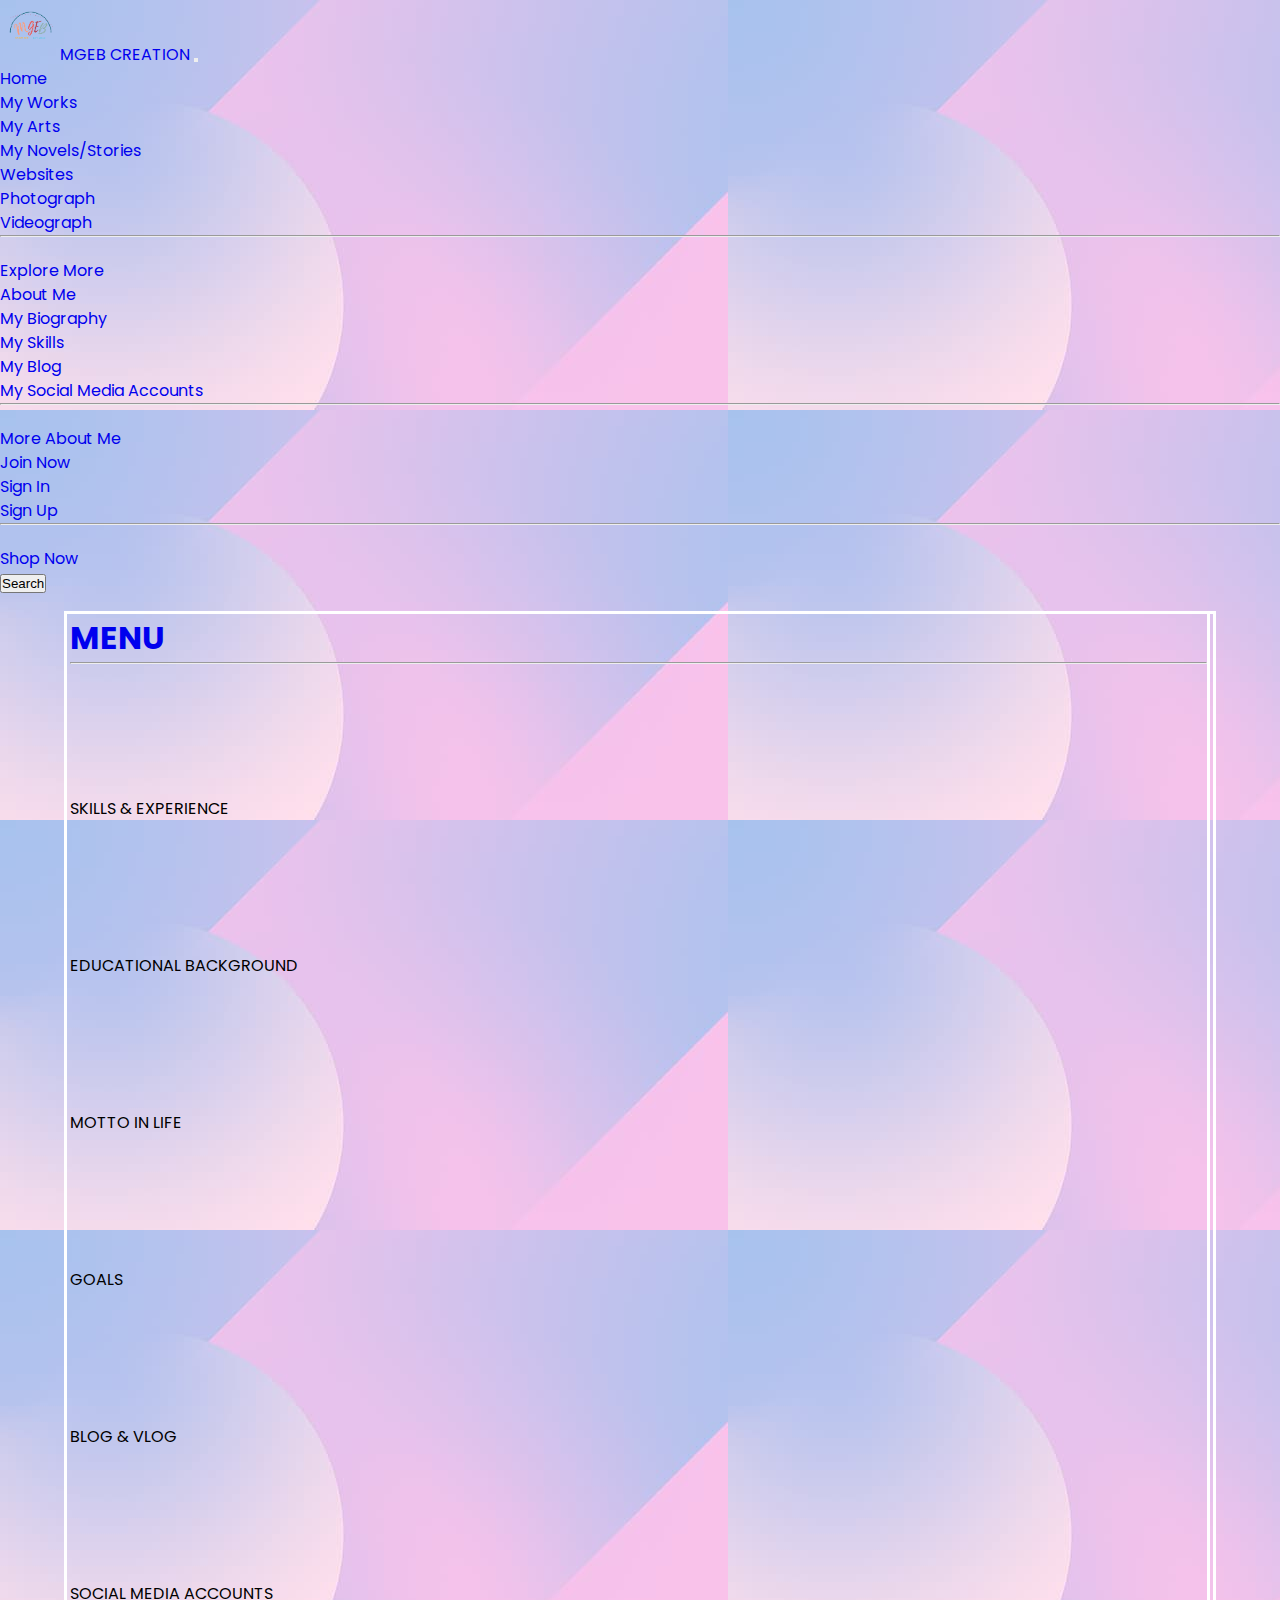
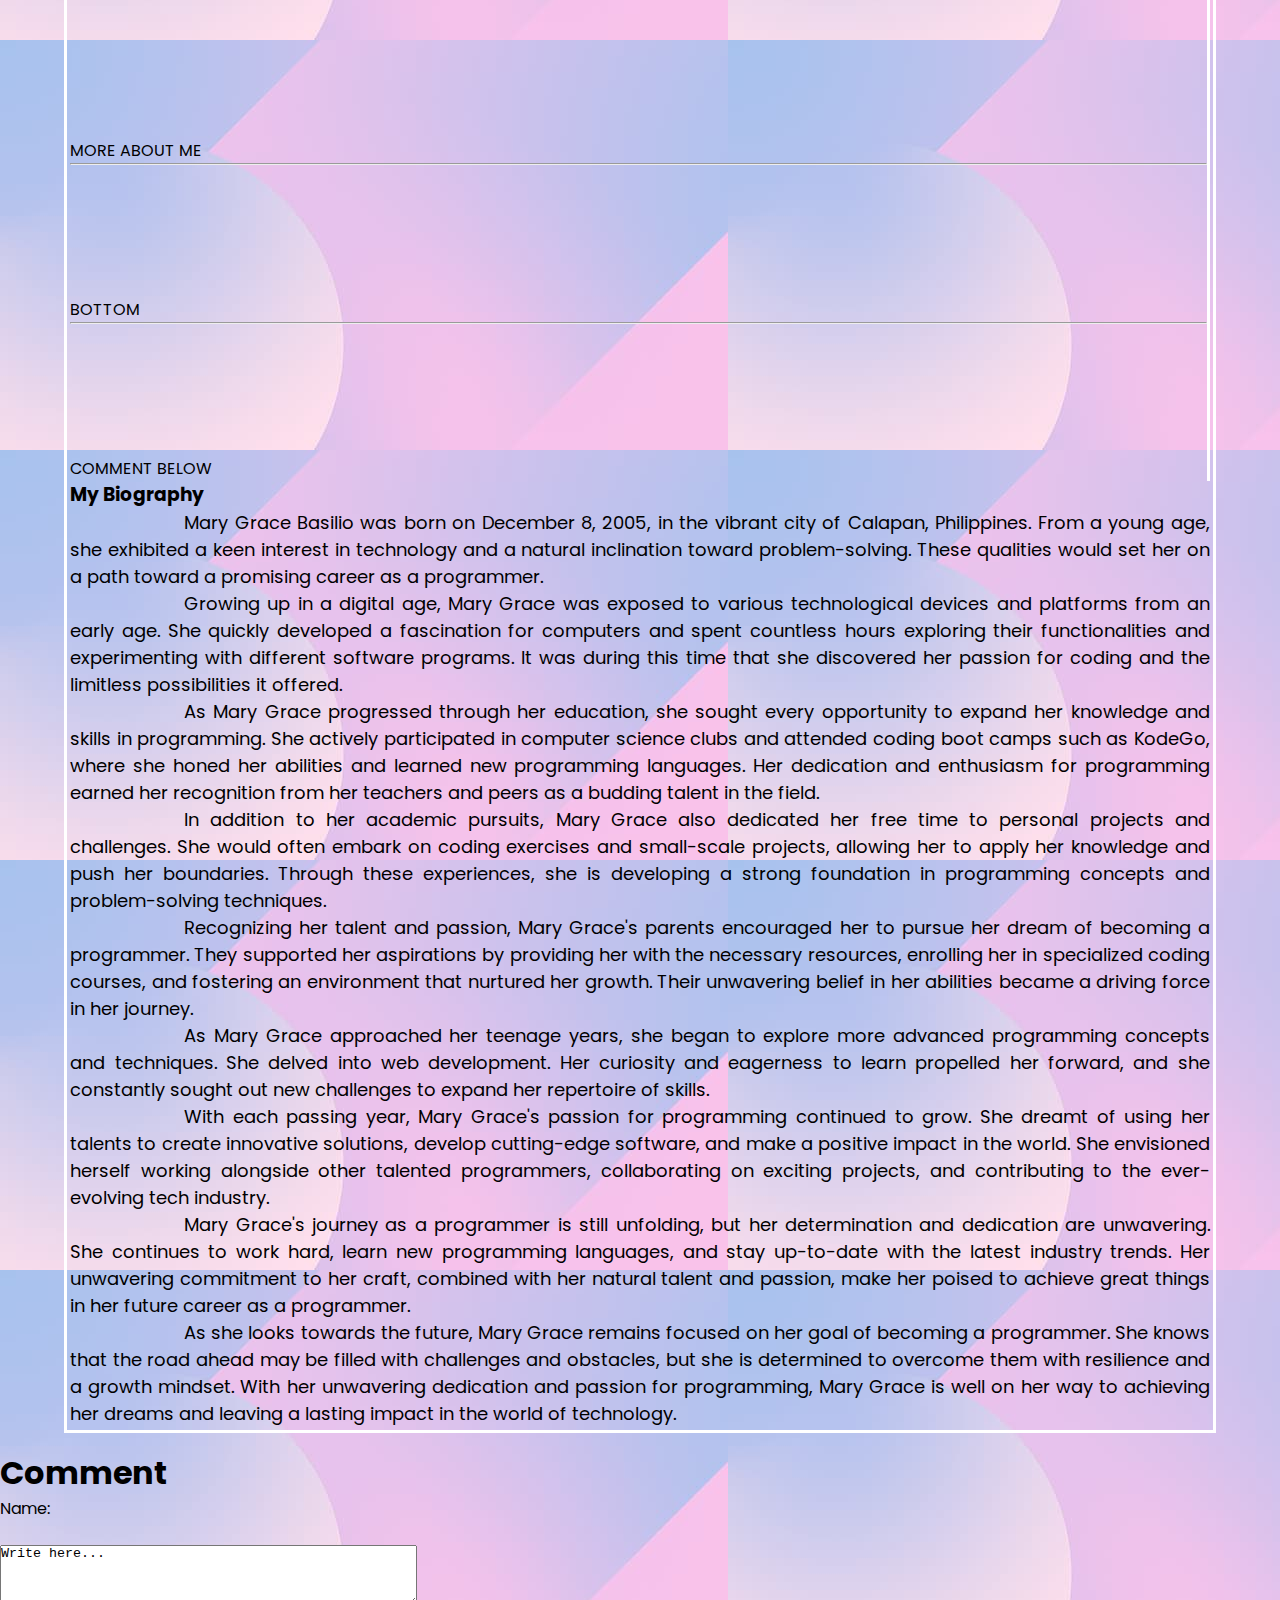
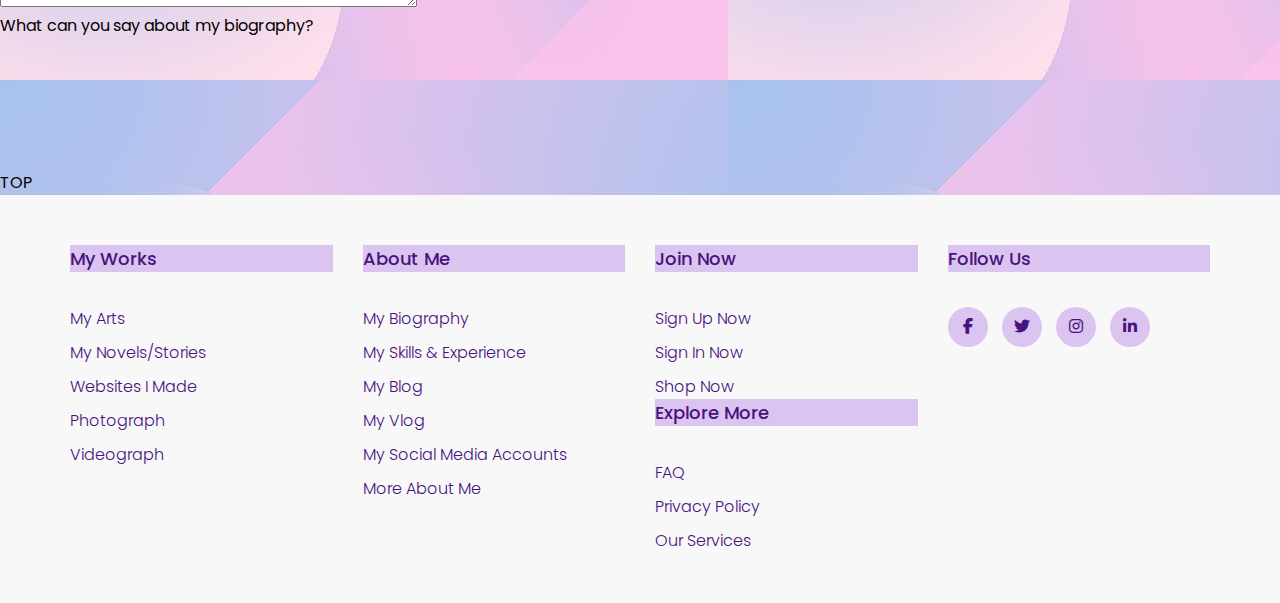
<file: html/bio.html>
<!doctype html>
<html lang="en">
  <head>
    <meta charset="utf-8">
    <meta name="viewport" content="width=device-width, initial-scale=1">
    <title>MGEB CREATION</title>
    <link href="https://cdn.jsdelivr.net/npm/bootstrap@5.3.0/dist/css/bootstrap.min.css" rel="stylesheet" integrity="sha384-9ndCyUaIbzAi2FUVXJi0CjmCapSmO7SnpJef0486qhLnuZ2cdeRhO02iuK6FUUVM" crossorigin="anonymous">
<link rel="stylesheet" href="../css/mp1.css">
<link rel="shortcut icon" type="x-icon" href="../images/mylogo.png">

<link href="https://fonts.googleapis.com/css2?family=Maven+Pro&family=Nunito:wght@200&family=Playfair+Display:wght@400;600&family=Poppins:wght@100;300;400;600&display=swap" rel="stylesheet">
<link rel="stylesheet" href="https://cdnjs.cloudflare.com/ajax/libs/font-awesome/6.4.0/css/all.min.css">
  </head>
  <body>

    <!-- NAVBAR -->
    <div class="text-bg-light p-3">
    <nav class="navbar navbar-expand-lg navbar-light bg-light">
        <div class="container-fluid">
          <a class="navbar-brand" href="../index.html"><img src="../images/mylogo.png" height="60" width="60" alt="">MGEB CREATION</a>
          <button class="navbar-toggler" type="button" data-bs-toggle="collapse" data-bs-target="#navbarSupportedContent" aria-controls="navbarSupportedContent" aria-expanded="false" aria-label="Toggle navigation">
            <span class="navbar-toggler-icon"></span>
          </button>
          <div class="collapse navbar-collapse" id="navbarSupportedContent">
            <ul class="navbar-nav ms-auto mb-2 mb-lg-0">
              <li class="nav-item">
                <a class="nav-link active" aria-current="page" href="../index.html">Home</a>
              </li>
              <!-- <li class="nav-item">
                <a class="nav-link" href="#">Link</a>
              </li> -->

              <!-- DROPDOWN -->
              <li class="nav-item dropdown">
                <a class="nav-link dropdown-toggle" href="#" role="button" data-bs-toggle="dropdown" aria-expanded="false">
                  My Works
                </a>
                <ul class="dropdown-menu">
                  <li><a class="dropdown-item" href="../html/arts.html">My Arts</a></li>
                  <li><a class="dropdown-item" href="../html/novels.html">My Novels/Stories</a></li>
                  <li><a class="dropdown-item" href="../html/websites.html">Websites</a></li>
                  <li><a class="dropdown-item" href="../html/photo.html">Photograph</a></li>
                  <li><a class="dropdown-item" href="../html/video.html">Videograph</a></li>
                  <li><hr class="dropdown-divider"></li>
                  <li><a class="dropdown-item" href="../html/explore.html">Explore More</a></li>
                </ul>
              </li>
              <li class="nav-item dropdown">
                <a class="nav-link dropdown-toggle" href="#" role="button" data-bs-toggle="dropdown" aria-expanded="false">
                  About Me
                </a>
                <ul class="dropdown-menu">
                  <li><a class="dropdown-item" href="../html/bio.html">My Biography</a></li>
                  <li><a class="dropdown-item" href="../html/skill.html">My Skills</a></li>
                  <li><a class="dropdown-item" href="../html/blog.html">My Blog</a></li>
                  <li><a class="dropdown-item" href="../html/socmed.html">My Social Media Accounts</a></li>
                  <li><hr class="dropdown-divider"></li>
                  <li><a class="dropdown-item" href="../html/moreabt.html">More About Me</a></li>
                </ul>
              </li>
              <li class="nav-item dropdown">
                <a class="nav-link dropdown-toggle" href="#" role="button" data-bs-toggle="dropdown" aria-expanded="false">
                  Join Now
                </a>
                <ul class="dropdown-menu">
                  <li><a class="dropdown-item" href="../html/signin.html">Sign In</a></li>
                  <li><a class="dropdown-item" href="../html/signup.html">Sign Up</a></li>
                  <li><hr class="dropdown-divider"></li>
                  <li><a class="dropdown-item btn btn-outline-light" href="../html/shop.html">Shop Now</a></li>
                </ul>
              </li>

<!-- END OF DROPDOWN -->

     
            </ul>
            <form class="d-flex ms-auto" role="search">
              <input class="form-control me-2" type="search" placeholder="Search" aria-label="Search">
              <button class="btn btn-outline-success" type="submit">Search</button>
            </form>
          </div>
        </div>
    </nav>
        </div>

        <!-- END OF NAVIGATION BAR -->
        

<!-- BODY -->

<div class="bio text-center">
    <div class="container1 text-center">
        <!-- Stack the columns on mobile by making one full-width and the other half-width -->
        <div class="row">
          <div class="col-md-4">
            <ul class="bio-sec">
                <h1 id="#"><a href="#top">MENU</a></h1>
                <hr>
                <a class="icon-link icon-link-hover" href="../skill.html"><i class="bi bi-clipboard2-heart"></i>
                  SKILLS & EXPERIENCE
                  <svg class="bi" aria-hidden="true"><use xlink:href="#arrow-right"></use></svg>
                </a>
                <br>
                <a class="icon-link icon-link-hover" href="../moreabt.html"><i class="bi bi-book"></i>
                  EDUCATIONAL BACKGROUND
                  <svg class="bi" aria-hidden="true"><use xlink:href="#arrow-right"></use></svg>
                </a>
                <br>
                <a class="icon-link icon-link-hover" href="../moreabt.html"><i class="bi bi-heart"></i>
                  MOTTO IN LIFE
                  <svg class="bi" aria-hidden="true"><use xlink:href="#arrow-right"></use></svg>
                </a>
                <br>
                <a class="icon-link icon-link-hover" href="../moreabt.html"><i class="bi bi-check2-square"></i>
                  GOALS
                  <svg class="bi" aria-hidden="true"><use xlink:href="#arrow-right"></use></svg>
                </a>
                <br>
                <a class="icon-link icon-link-hover" href="../blog.html"><i class="bi bi-file-earmark-play"></i>
                  BLOG & VLOG
                  <svg class="bi" aria-hidden="true"><use xlink:href="#arrow-right"></use></svg>
                </a>
                <br>
                <a class="icon-link icon-link-hover" href="../socmed.html"><i class="bi bi-person-badge"></i>
                  SOCIAL MEDIA ACCOUNTS
                  <svg class="bi" aria-hidden="true"><use xlink:href="#arrow-right"></use></svg>
                </a>
                <br>
                <a class="icon-link icon-link-hover" href="../moreabt.html"><i class="bi bi-balloon-heart"></i>
                  MORE ABOUT ME
                  <svg class="bi" aria-hidden="true"><use xlink:href="#arrow-right"></use></svg>
                </a>
                <hr>
                  <a class="icon-link icon-link-hover" href="#bottom"><i class="bi bi-arrow-down-square"></i>
                  BOTTOM
                  <svg class="bi" aria-hidden="true"><use xlink:href="#arrow-right"></use></svg>
                </a>
              
                <hr>
                
                <a class="icon-link icon-link-hover" href="#comment"><i class="bi bi-chat-heart"></i>
                  COMMENT BELOW
                  <svg class="bi" aria-hidden="true"><use xlink:href="#arrow-right"></use></svg>
                </a>
            </ul>
          </div>


          <div class="col col-md-8">
            <h3>My Biography</h3>
            <p>Mary Grace Basilio was born on December 8, 2005, in the vibrant city of Calapan, Philippines. From a young age, she exhibited a keen interest in technology and a natural inclination toward problem-solving. These qualities would set her on a path toward a promising career as a programmer.
            </p>

            <p>Growing up in a digital age, Mary Grace was exposed to various technological devices and platforms from an early age. She quickly developed a fascination for computers and spent countless hours exploring their functionalities and experimenting with different software programs. It was during this time that she discovered her passion for coding and the limitless possibilities it offered.
            </p>

            <p>As Mary Grace progressed through her education, she sought every opportunity to expand her knowledge and skills in programming. She actively participated in computer science clubs and attended coding boot camps such as KodeGo, where she honed her abilities and learned new programming languages. Her dedication and enthusiasm for programming earned her recognition from her teachers and peers as a budding talent in the field.</p>

            <p>In addition to her academic pursuits, Mary Grace also dedicated her free time to personal projects and challenges. She would often embark on coding exercises and small-scale projects, allowing her to apply her knowledge and push her boundaries. Through these experiences, she is developing a strong foundation in programming concepts and problem-solving techniques.</p>

            <p>Recognizing her talent and passion, Mary Grace's parents encouraged her to pursue her dream of becoming a programmer. They supported her aspirations by providing her with the necessary resources, enrolling her in specialized coding courses, and fostering an environment that nurtured her growth. Their unwavering belief in her abilities became a driving force in her journey.</p>

            <p>As Mary Grace approached her teenage years, she began to explore more advanced programming concepts and techniques. She delved into web development. Her curiosity and eagerness to learn propelled her forward, and she constantly sought out new challenges to expand her repertoire of skills.</p>
            <p>With each passing year, Mary Grace's passion for programming continued to grow. She dreamt of using her talents to create innovative solutions, develop cutting-edge software, and make a positive impact in the world. She envisioned herself working alongside other talented programmers, collaborating on exciting projects, and contributing to the ever-evolving tech industry.</p>

            <p>Mary Grace's journey as a programmer is still unfolding, but her determination and dedication are unwavering. She continues to work hard, learn new programming languages, and stay up-to-date with the latest industry trends. Her unwavering commitment to her craft, combined with her natural talent and passion, make her poised to achieve great things in her future career as a programmer.</p>

            <p> <span id="bottom">As she looks towards the future, Mary Grace remains focused on her goal of becoming a programmer. She knows that the road ahead may be filled with challenges and obstacles, but she is determined to overcome them with resilience and a growth mindset. With her unwavering dedication and passion for programming, Mary Grace is well on her way to achieving her dreams and leaving a lasting impact in the world of technology.</span>
            </p>
        </div>
</div>
    </div>


<!-- COMMENT SECTION -->


<h1 id="comment">Comment</h1>

<form action="/action_page.php" id="usrform">
  Name: <input type="text" name="usrname">
  <input type="submit">
</form>
<br>
<textarea rows="4" cols="50" name="comment" form="usrform">
Write here...</textarea>

<p>What can you say about my biography?</p>

<span class="icon-link-1">
  <a class="icon-link icon-link-hover" href="#top"><i class="bi bi-arrow-up-square"></i>
    TOP
    <svg class="bi" aria-hidden="true"><use xlink:href="#arrow-right"></use></svg>
  </a>
</span>


          <!-- FOOTER -->

          <footer class="footer">
            <div class="con-footer">
              <div class="row-footer">
                <div class="footer-col">
                  <h4>My Works</h4>
                  <ul class="ul-footer">
                    <li><a href="../html/arts.html">My Arts</a></li>
                    <li><a href="../html/novels.html">My Novels/Stories</a></li>
                    <li><a href="html/websites.html">Websites I Made</a></li>
                    <li><a href="../html/photo.html">Photograph</a></li>
                    <li><a href="../html/video.html">Videograph</a></li>
            
                  </ul>
                </div>
                <div class="footer-col">
                  <h4>About Me</h4>
                  <ul class="ul-footer">
                    <li><a href="../html/bio.html">My Biography</a></li>
                    <li><a href="../html/skill.html">My Skills & Experience</a></li>
                    <li><a href="../html/blog.html">My Blog</a></li>
                    <li><a href="../html/blog.html">My Vlog</a></li>
                    <li><a href="../html/socmed.html">My Social Media Accounts</a></li>
                    <li><a href="../html/moreabt.html">More About Me</a></li>
                  </ul>
                </div>
                <div class="footer-col">
                  <h4>Join Now</h4>
                  <ul class="ul-footer">
                    <li><a href="../html/signup.html">Sign Up Now</a></li>
                    <li><a href="../html/signin.html">Sign In Now</a></li>
                    <li><a href="../html/shop.html">Shop Now</a></li>
                  </ul>
                  <h4>Explore More</h4>
                  <ul class="ul-footer">
                    <li><a href="#">FAQ</a></li>
                    <li><a href="#">Privacy Policy</a></li>
                    <li><a href="#">Our Services</a></li>
                  </ul>
                </div>
                
                <div class="footer-col">
                  <h4>Follow Us</h4>
                    <div class="social-links" id="social-links">
                      <a href="https://www.facebook.com/emgeeeeez"><i class="fab fa-facebook-f"></i></a>
                      <a href="https://twitter.com/shewholovesky"><i class="fab fa-twitter"></i></a>
                      <a href="https://www.instagram.com/maryyy_gb/"><i class="fab fa-instagram"></i></a>
                      <a href="https://www.linkedin.com/in/mary-basilio-614b4322b/"><i class="fab fa-linkedin-in"></i></a>
                    </div>
                </div>
              </div>
            </div>
            </footer>
          
            <!-- END OF FOOTER -->

          <script src="https://cdn.jsdelivr.net/npm/bootstrap@5.3.0/dist/js/bootstrap.bundle.min.js" integrity="sha384-geWF76RCwLtnZ8qwWowPQNguL3RmwHVBC9FhGdlKrxdiJJigb/j/68SIy3Te4Bkz" crossorigin="anonymous"></script>
</body>
</html>
</file>
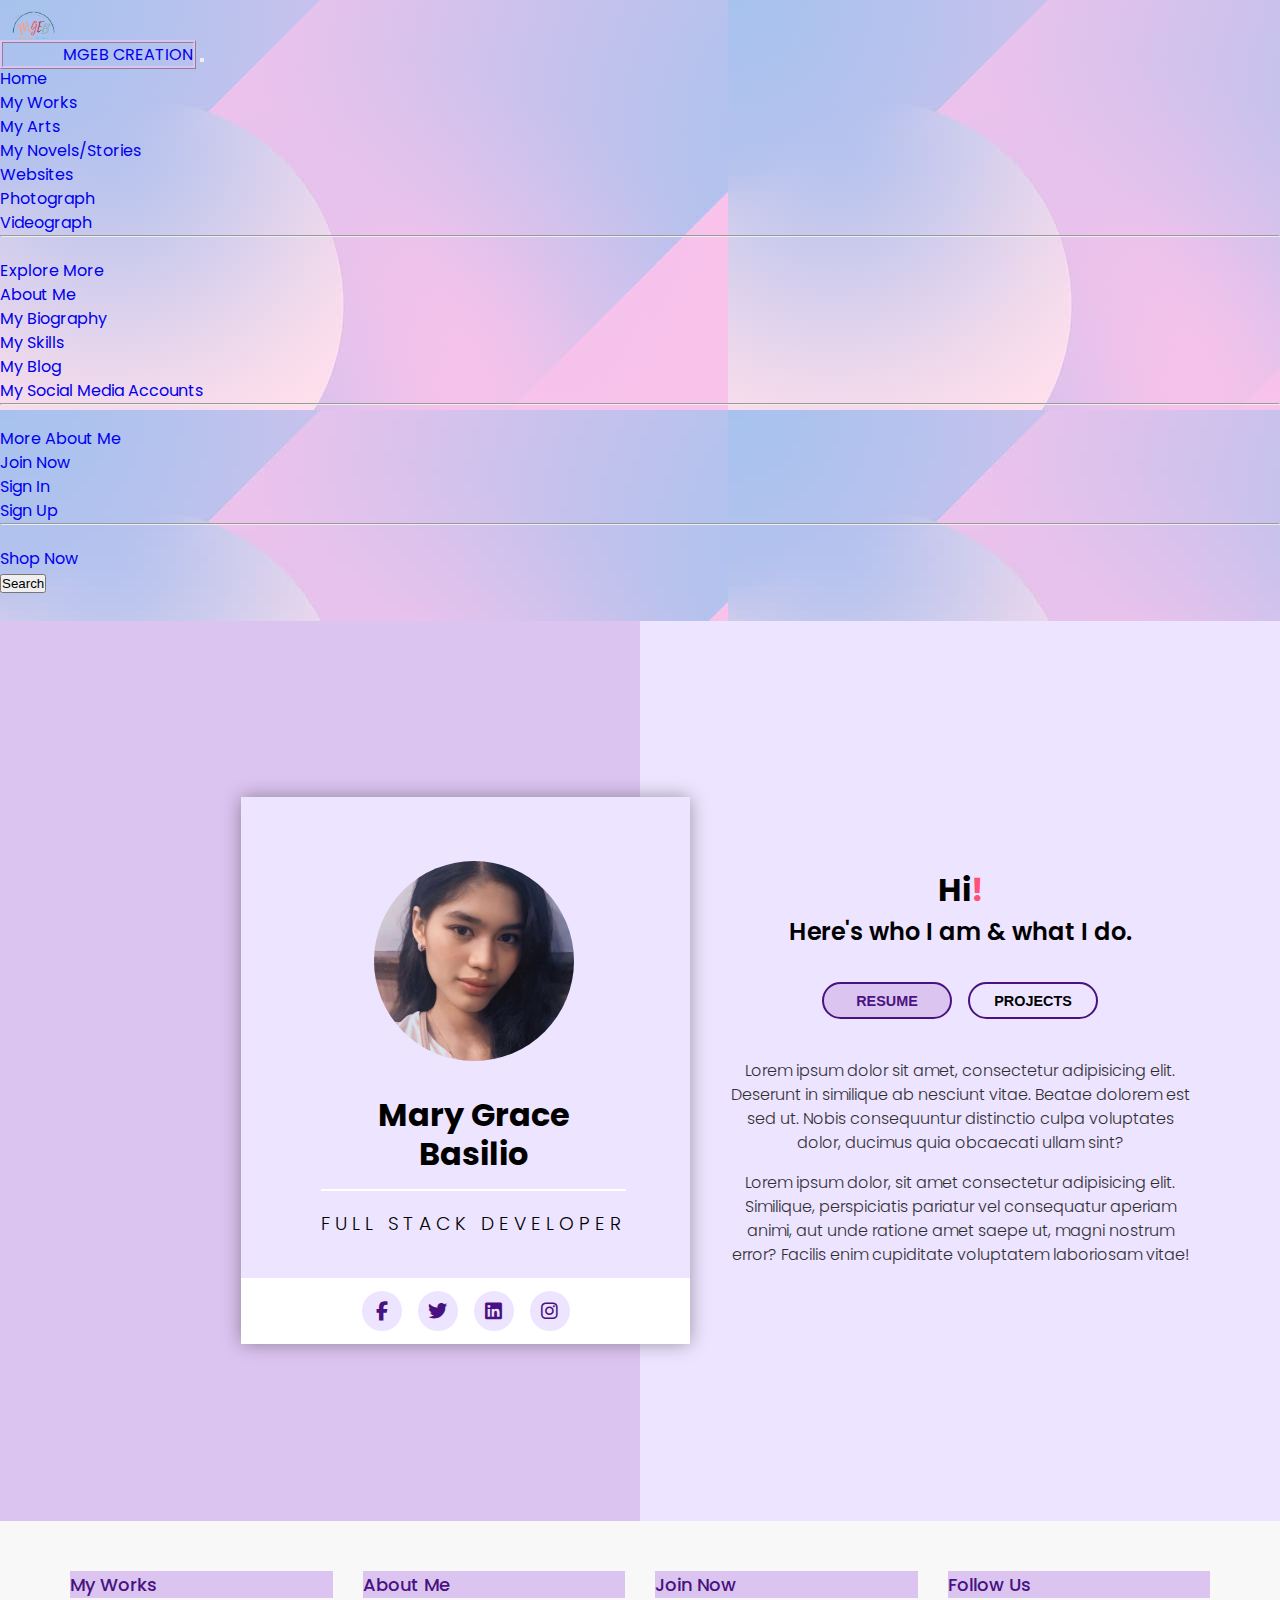
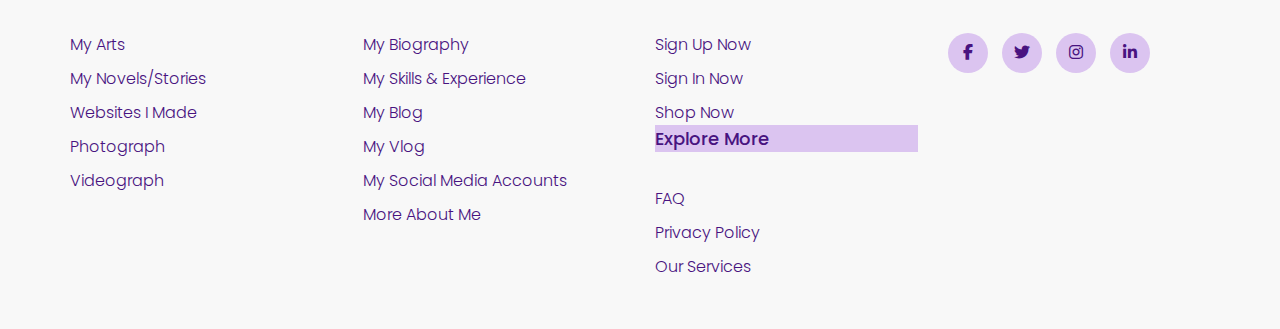
<file: html/moreabt.html>
<!doctype html>
<html lang="en">
  <head>
    <meta charset="utf-8">
    <meta name="viewport" content="width=device-width, initial-scale=1">
    <title>MGEB CREATION</title>
    <link href="https://cdn.jsdelivr.net/npm/bootstrap@5.3.0/dist/css/bootstrap.min.css" rel="stylesheet" integrity="sha384-9ndCyUaIbzAi2FUVXJi0CjmCapSmO7SnpJef0486qhLnuZ2cdeRhO02iuK6FUUVM" crossorigin="anonymous">
<link rel="stylesheet" href="../css/mp1.css">
<link rel="shortcut icon" type="x-icon" href="../images/mylogo.png">

<link href="https://fonts.googleapis.com/css2?family=Maven+Pro&family=Nunito:wght@200&family=Playfair+Display:wght@400;600&family=Poppins:wght@100;300;400;600&display=swap" rel="stylesheet">
<link rel="stylesheet" href="https://cdnjs.cloudflare.com/ajax/libs/font-awesome/6.4.0/css/all.min.css">
  </head>
  <body>

    <!-- NAVBAR -->
    <div class="text-bg-light p-3">
    <nav class="navbar navbar-expand-lg navbar-light bg-light">
        <div class="container-fluid">
          <a class="navbar-brand" href="../index.html"><img src="../images/mylogo.png" height="60" width="60" alt="">MGEB CREATION</a>
          <button class="navbar-toggler" type="button" data-bs-toggle="collapse" data-bs-target="#navbarSupportedContent" aria-controls="navbarSupportedContent" aria-expanded="false" aria-label="Toggle navigation">
            <span class="navbar-toggler-icon"></span>
          </button>
          <div class="collapse navbar-collapse" id="navbarSupportedContent">
            <ul class="navbar-nav ms-auto mb-2 mb-lg-0">
              <li class="nav-item">
                <a class="nav-link active" aria-current="page" href="../index.html">Home</a>
              </li>
              <!-- <li class="nav-item">
                <a class="nav-link" href="#">Link</a>
              </li> -->

              <!-- DROPDOWN -->
              <li class="nav-item dropdown">
                <a class="nav-link dropdown-toggle" href="#" role="button" data-bs-toggle="dropdown" aria-expanded="false">
                  My Works
                </a>
                <ul class="dropdown-menu">
                  <li><a class="dropdown-item" href="../html/arts.html">My Arts</a></li>
                  <li><a class="dropdown-item" href="../html/novels.html">My Novels/Stories</a></li>
                  <li><a class="dropdown-item" href="../html/websites.html">Websites</a></li>
                  <li><a class="dropdown-item" href="../html/photo.html">Photograph</a></li>
                  <li><a class="dropdown-item" href="../html/video.html">Videograph</a></li>
                  <li><hr class="dropdown-divider"></li>
                  <li><a class="dropdown-item" href="../html/explore.html">Explore More</a></li>
                </ul>
              </li>
              <li class="nav-item dropdown">
                <a class="nav-link dropdown-toggle" href="#" role="button" data-bs-toggle="dropdown" aria-expanded="false">
                  About Me
                </a>
                <ul class="dropdown-menu">
                  <li><a class="dropdown-item" href="../html/bio.html">My Biography</a></li>
                  <li><a class="dropdown-item" href="../html/skill.html">My Skills</a></li>
                  <li><a class="dropdown-item" href="../html/blog.html">My Blog</a></li>
                  <li><a class="dropdown-item" href="../html/socmed.html">My Social Media Accounts</a></li>
                  <li><hr class="dropdown-divider"></li>
                  <li><a class="dropdown-item" href="../html/moreabt.html">More About Me</a></li>
                </ul>
              </li>
              <li class="nav-item dropdown">
                <a class="nav-link dropdown-toggle" href="#" role="button" data-bs-toggle="dropdown" aria-expanded="false">
                  Join Now
                </a>
                <ul class="dropdown-menu">
                  <li><a class="dropdown-item" href="../html/signin.html">Sign In</a></li>
                  <li><a class="dropdown-item" href="../html/signup.html">Sign Up</a></li>
                  <li><hr class="dropdown-divider"></li>
                  <li><a class="dropdown-item btn btn-outline-light" href="../html/shop.html">Shop Now</a></li>
                </ul>
              </li>

<!-- END OF DROPDOWN -->

     
            </ul>
            <form class="d-flex ms-auto" role="search">
              <input class="form-control me-2" type="search" placeholder="Search" aria-label="Search">
              <button class="btn btn-outline-success" type="submit">Search</button>
            </form>
          </div>
        </div>
    </nav>
        </div>

        <!-- END OF NAVIGATION BAR -->


        <!-- BODY -->

<div class="about-wrapper">
  <div class="about-left">
    <div class="about-left-content">
      <div>
        <div class="shadow">
          <div class="about-img">
            <img src="../images/me.jpg" alt="about image">
          </div>
        </div>

        <h2>Mary Grace <br>Basilio</h2>
        <h3>Full Stack Developer</h3>
      </div>
      <ul class="icons-abt">
        <li><i class="fab fa-facebook-f"></i></li>
        <li><i class="fab fa-twitter"></i></li>
        <li><i class="fab fa-linkedin"></i></li>
        <li><i class="fab fa-instagram"></i></li>
      </ul>
    </div>
  </div>
<div class="about-right">
  <h1>Hi<span>!</span></h1>
  <h2>Here's who I am & what I do.</h2>
  <div class="about-btn">
    <button type="button" class="btn-abt btn-pink">Resume</button>
    <button type="button" class="btn-abt btn-white">Projects</button>
  </div>

  <div class="about-para">
    <p>Lorem ipsum dolor sit amet, consectetur adipisicing elit. Deserunt in similique ab nesciunt vitae. Beatae dolorem est sed ut. Nobis consequuntur distinctio culpa voluptates dolor, ducimus quia obcaecati ullam sint?</p>
    <p>Lorem ipsum dolor, sit amet consectetur adipisicing elit. Similique, perspiciatis pariatur vel consequatur aperiam animi, aut unde ratione amet saepe ut, magni nostrum error? Facilis enim cupiditate voluptatem laboriosam vitae!</p>
  </div>
</div>


</div>

<!-- END OF BODY -->


                    <!-- FOOTER -->

<footer class="footer">
  <div class="con-footer">
    <div class="row-footer">
      <div class="footer-col">
        <h4>My Works</h4>
        <ul class="ul-footer">
          <li><a href="../html/arts.html">My Arts</a></li>
          <li><a href="../html/novels.html">My Novels/Stories</a></li>
          <li><a href="html/websites.html">Websites I Made</a></li>
          <li><a href="../html/photo.html">Photograph</a></li>
          <li><a href="../html/video.html">Videograph</a></li>
  
        </ul>
      </div>
      <div class="footer-col">
        <h4>About Me</h4>
        <ul class="ul-footer">
          <li><a href="../html/bio.html">My Biography</a></li>
          <li><a href="../html/skill.html">My Skills & Experience</a></li>
          <li><a href="../html/blog.html">My Blog</a></li>
          <li><a href="../html/blog.html">My Vlog</a></li>
          <li><a href="../html/socmed.html">My Social Media Accounts</a></li>
          <li><a href="../html/moreabt.html">More About Me</a></li>
        </ul>
      </div>
      <div class="footer-col">
        <h4>Join Now</h4>
        <ul class="ul-footer">
          <li><a href="../html/signup.html">Sign Up Now</a></li>
          <li><a href="../html/signin.html">Sign In Now</a></li>
          <li><a href="../html/shop.html">Shop Now</a></li>
        </ul>
        <h4>Explore More</h4>
        <ul class="ul-footer">
          <li><a href="#">FAQ</a></li>
          <li><a href="#">Privacy Policy</a></li>
          <li><a href="#">Our Services</a></li>
        </ul>
      </div>
      
      <div class="footer-col">
        <h4>Follow Us</h4>
          <div class="social-links" id="social-links">
            <a href="https://www.facebook.com/emgeeeeez"><i class="fab fa-facebook-f"></i></a>
            <a href="https://twitter.com/shewholovesky"><i class="fab fa-twitter"></i></a>
            <a href="https://www.instagram.com/maryyy_gb/"><i class="fab fa-instagram"></i></a>
            <a href="https://www.linkedin.com/in/mary-basilio-614b4322b/"><i class="fab fa-linkedin-in"></i></a>
          </div>
      </div>
    </div>
  </div>
  </footer>

  <!-- END OF FOOTER -->
          <script src="https://cdn.jsdelivr.net/npm/bootstrap@5.3.0/dist/js/bootstrap.bundle.min.js" integrity="sha384-geWF76RCwLtnZ8qwWowPQNguL3RmwHVBC9FhGdlKrxdiJJigb/j/68SIy3Te4Bkz" crossorigin="anonymous"></script>
</body>
</html>
</file>
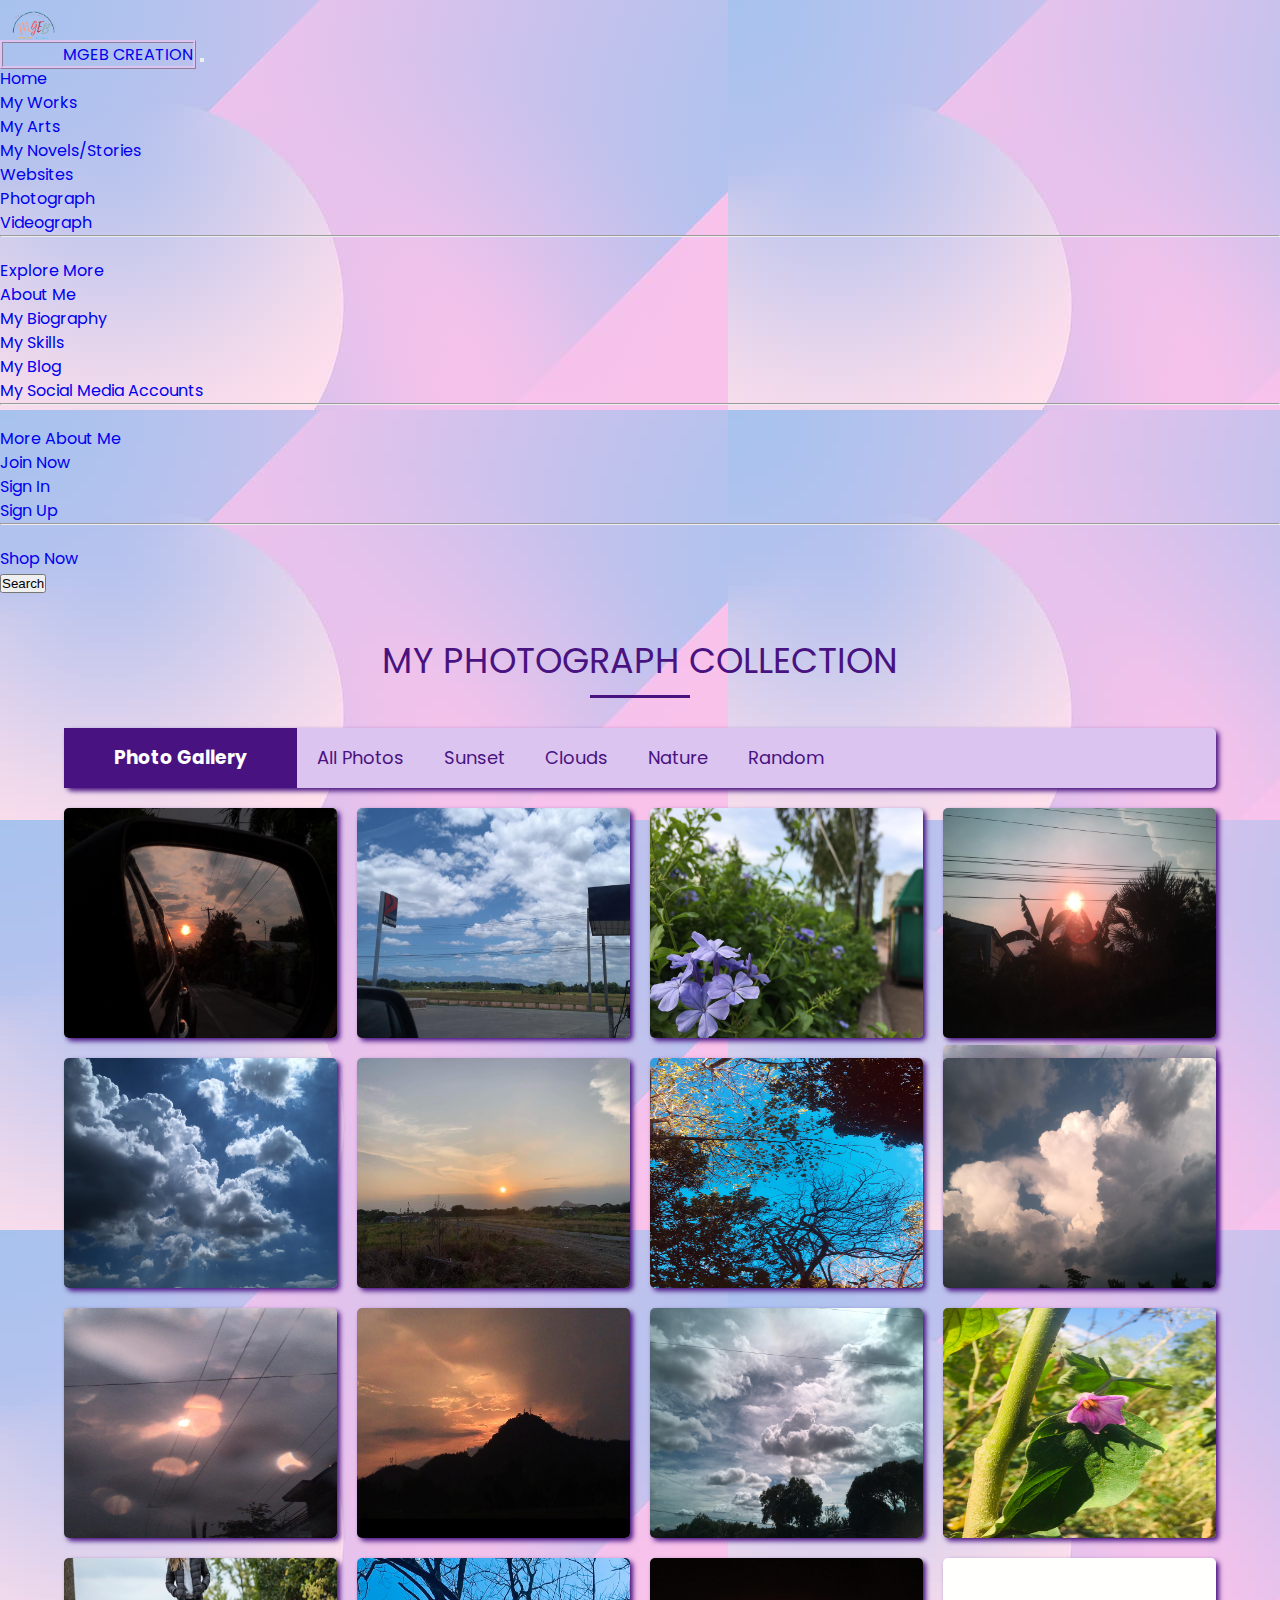
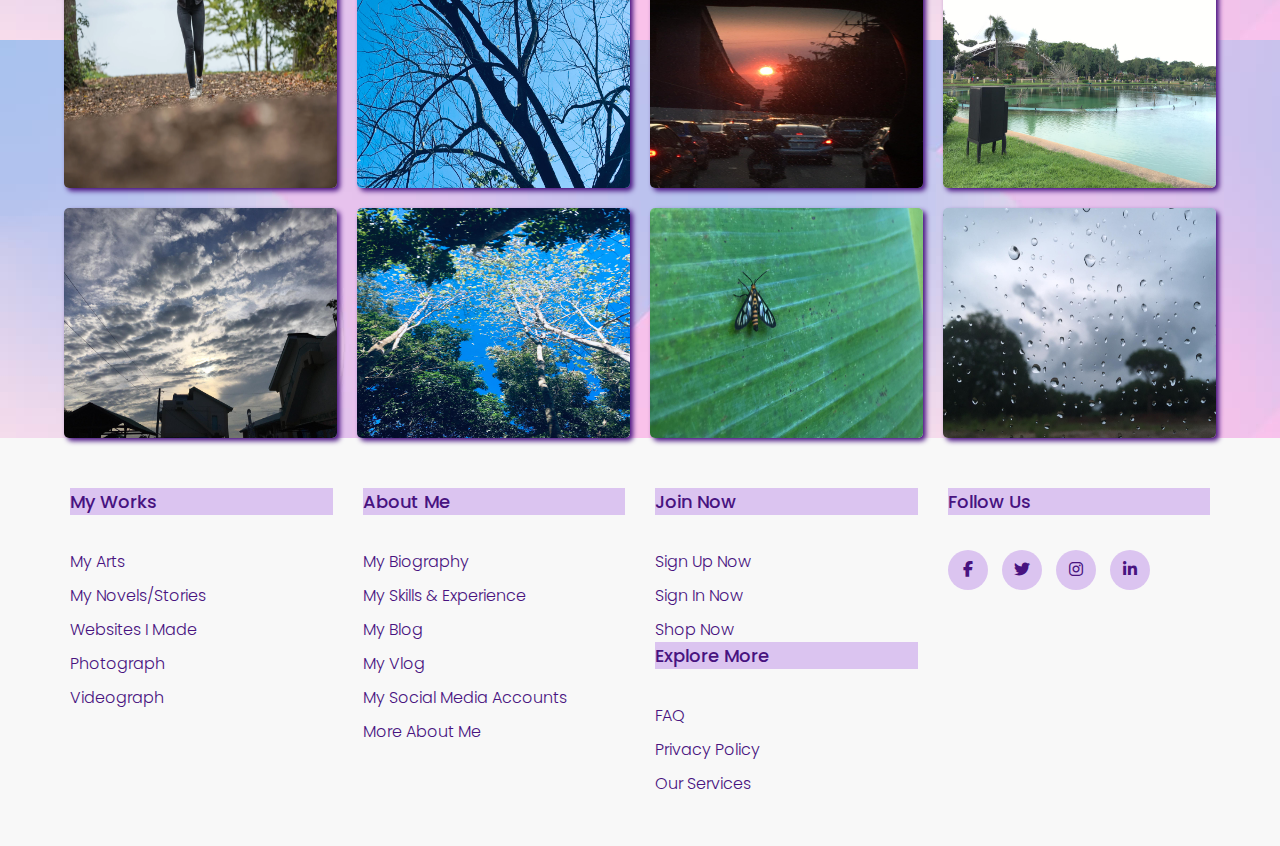
<file: html/photo.html>
<!doctype html>
<html lang="en">
  <head>
    <meta charset="utf-8">
    <meta name="viewport" content="width=device-width, initial-scale=1">
    <title>MGEB CREATION</title>
    <link href="https://cdn.jsdelivr.net/npm/bootstrap@5.3.0/dist/css/bootstrap.min.css" rel="stylesheet" integrity="sha384-9ndCyUaIbzAi2FUVXJi0CjmCapSmO7SnpJef0486qhLnuZ2cdeRhO02iuK6FUUVM" crossorigin="anonymous">
<link rel="stylesheet" href="../css/mp1.css">
<link rel="shortcut icon" type="x-icon" href="../images/mylogo.png">

<link href="https://fonts.googleapis.com/css2?family=Maven+Pro&family=Nunito:wght@200&family=Playfair+Display:wght@400;600&family=Poppins:wght@100;300;400;600&display=swap" rel="stylesheet">
<link rel="stylesheet" href="https://cdnjs.cloudflare.com/ajax/libs/font-awesome/6.4.0/css/all.min.css">
  </head>
  <body>

    <!-- NAVBAR -->
    <div class="text-bg-light p-3">
    <nav class="navbar navbar-expand-lg navbar-light bg-light">
        <div class="container-fluid">
          <a class="navbar-brand" href="../index.html"><img src="../images/mylogo.png" height="60" width="60" alt="">MGEB CREATION</a>
          <button class="navbar-toggler" type="button" data-bs-toggle="collapse" data-bs-target="#navbarSupportedContent" aria-controls="navbarSupportedContent" aria-expanded="false" aria-label="Toggle navigation">
            <span class="navbar-toggler-icon"></span>
          </button>
          <div class="collapse navbar-collapse" id="navbarSupportedContent">
            <ul class="navbar-nav ms-auto mb-2 mb-lg-0">
              <li class="nav-item">
                <a class="nav-link active" aria-current="page" href="../index.html">Home</a>
              </li>
              <!-- <li class="nav-item">
                <a class="nav-link" href="#">Link</a>
              </li> -->

              <!-- DROPDOWN -->
              <li class="nav-item dropdown">
                <a class="nav-link dropdown-toggle" href="#" role="button" data-bs-toggle="dropdown" aria-expanded="false">
                  My Works
                </a>
                <ul class="dropdown-menu">
                  <li><a class="dropdown-item" href="../html/arts.html">My Arts</a></li>
                  <li><a class="dropdown-item" href="../html/novels.html">My Novels/Stories</a></li>
                  <li><a class="dropdown-item" href="../html/websites.html">Websites</a></li>
                  <li><a class="dropdown-item" href="../html/photo.html">Photograph</a></li>
                  <li><a class="dropdown-item" href="../html/video.html">Videograph</a></li>
                  <li><hr class="dropdown-divider"></li>
                  <li><a class="dropdown-item" href="../html/explore.html">Explore More</a></li>
                </ul>
              </li>
              <li class="nav-item dropdown">
                <a class="nav-link dropdown-toggle" href="#" role="button" data-bs-toggle="dropdown" aria-expanded="false">
                  About Me
                </a>
                <ul class="dropdown-menu">
                  <li><a class="dropdown-item" href="../html/bio.html">My Biography</a></li>
                  <li><a class="dropdown-item" href="../html/skill.html">My Skills</a></li>
                  <li><a class="dropdown-item" href="../html/blog.html">My Blog</a></li>
                  <li><a class="dropdown-item" href="../html/socmed.html">My Social Media Accounts</a></li>
                  <li><hr class="dropdown-divider"></li>
                  <li><a class="dropdown-item" href="../html/moreabt.html">More About Me</a></li>
                </ul>
              </li>
              <li class="nav-item dropdown">
                <a class="nav-link dropdown-toggle" href="#" role="button" data-bs-toggle="dropdown" aria-expanded="false">
                  Join Now
                </a>
                <ul class="dropdown-menu">
                  <li><a class="dropdown-item" href="../html/signin.html">Sign In</a></li>
                  <li><a class="dropdown-item" href="../html/signup.html">Sign Up</a></li>
                  <li><hr class="dropdown-divider"></li>
                  <li><a class="dropdown-item btn btn-outline-light" href="../html/shop.html">Shop Now</a></li>
                </ul>
              </li>

<!-- END OF DROPDOWN -->

     
            </ul>
            <form class="d-flex ms-auto" role="search">
              <input class="form-control me-2" type="search" placeholder="Search" aria-label="Search">
              <button class="btn btn-outline-success" type="submit">Search</button>
            </form>
          </div>
        </div>
    </nav>
        </div>

        <!-- END OF NAVIGATION BAR -->

<!-- PHOTO GALLERY -->

<input type="radio" name="Photos" id="check1" checked>
<input type="radio" name="Photos" id="check2">
<input type="radio" name="Photos" id="check3">
<input type="radio" name="Photos" id="check4">
<input type="radio" name="Photos" id="check5">

<div class="con-photo">
  <h1 class="h1photo">MY PHOTOGRAPH COLLECTION</h1>
  <div class="top-content">
    <h3 class="h3photo">Photo Gallery</h3>
    <label for="check1">All Photos</label>
    <label for="check2">Sunset</label>
    <label for="check3">Clouds</label>
    <label for="check4">Nature</label>
    <label for="check5">Random</label>
  </div>

  <div class="photo-gallery">




<div class="pic sunset">
  <img src="../images/photo (30).jpg">
</div>
<div class="pic clouds">
  <img src="../images/photo (13).jpg">
</div>
<div class="pic random">
  <img src="../images/photo (1).jpg">
</div>
<div class="pic sunset">
  <img src="../images/photo (7).jpg">
  <div class="pic random">
    <img src="../images/photo (32).jpg">
  </div>
</div>

<div class="pic clouds">
  <img src="../images/photo (5).jpg">
</div>
<div class="pic sunset">
  <img src="../images/photo (23).jpg">
</div>
<div class="pic nature">
  <img src="../images/photo (16).jpg">
</div>



<div class="pic clouds">
  <img src="../images/photo (27).jpg">
</div>

<div class="pic random">
  <img src="../images/photo (32).jpg">
</div>
<div class="pic sunset">
  <img src="../images/photo (8).jpg">
</div>
<div class="pic clouds">
  <img src="../images/photo (38).jpg">
</div>


<div class="pic random">
  <img src="../images/photo (46).jpg">
</div>
<div class="pic random">
  <img src="../images/photo.webp">
</div>

<div class="pic nature">
  <img src="../images/photo (39).jpg">
</div>
<div class="pic sunset">
  <img src="../images/photo (12).jpg">
</div>
<div class="pic nature">
  <img src="../images/photo (45).jpg">
</div>
<div class="pic clouds">
  <img src="../images/photo (25).jpg">
</div>
<div class="pic nature">
  <img src="../images/photo (14).jpg">
</div>

<div class="pic random">
  <img src="../images/photo (22).jpg">
</div>
<div class="pic nature">
  <img src="../images/photo (4).jpg">
</div>



  </div>
</div>

                    <!-- FOOTER -->

<footer class="footer">
  <div class="con-footer">
    <div class="row-footer">
      <div class="footer-col">
        <h4>My Works</h4>
        <ul class="ul-footer">
          <li><a href="../html/arts.html">My Arts</a></li>
          <li><a href="../html/novels.html">My Novels/Stories</a></li>
          <li><a href="html/websites.html">Websites I Made</a></li>
          <li><a href="../html/photo.html">Photograph</a></li>
          <li><a href="../html/video.html">Videograph</a></li>
  
        </ul>
      </div>
      <div class="footer-col">
        <h4>About Me</h4>
        <ul class="ul-footer">
          <li><a href="../html/bio.html">My Biography</a></li>
          <li><a href="../html/skill.html">My Skills & Experience</a></li>
          <li><a href="../html/blog.html">My Blog</a></li>
          <li><a href="../html/blog.html">My Vlog</a></li>
          <li><a href="../html/socmed.html">My Social Media Accounts</a></li>
          <li><a href="../html/moreabt.html">More About Me</a></li>
        </ul>
      </div>
      <div class="footer-col">
        <h4>Join Now</h4>
        <ul class="ul-footer">
          <li><a href="../html/signup.html">Sign Up Now</a></li>
          <li><a href="../html/signin.html">Sign In Now</a></li>
          <li><a href="../html/shop.html">Shop Now</a></li>
        </ul>
        <h4>Explore More</h4>
        <ul class="ul-footer">
          <li><a href="#">FAQ</a></li>
          <li><a href="#">Privacy Policy</a></li>
          <li><a href="#">Our Services</a></li>
        </ul>
      </div>
      
      <div class="footer-col">
        <h4>Follow Us</h4>
          <div class="social-links" id="social-links">
            <a href="https://www.facebook.com/emgeeeeez"><i class="fab fa-facebook-f"></i></a>
            <a href="https://twitter.com/shewholovesky"><i class="fab fa-twitter"></i></a>
            <a href="https://www.instagram.com/maryyy_gb/"><i class="fab fa-instagram"></i></a>
            <a href="https://www.linkedin.com/in/mary-basilio-614b4322b/"><i class="fab fa-linkedin-in"></i></a>
          </div>
      </div>
    </div>
  </div>
  </footer>

  <!-- END OF FOOTER -->

          <script src="https://cdn.jsdelivr.net/npm/bootstrap@5.3.0/dist/js/bootstrap.bundle.min.js" integrity="sha384-geWF76RCwLtnZ8qwWowPQNguL3RmwHVBC9FhGdlKrxdiJJigb/j/68SIy3Te4Bkz" crossorigin="anonymous"></script>
</body>
</html>
</file>
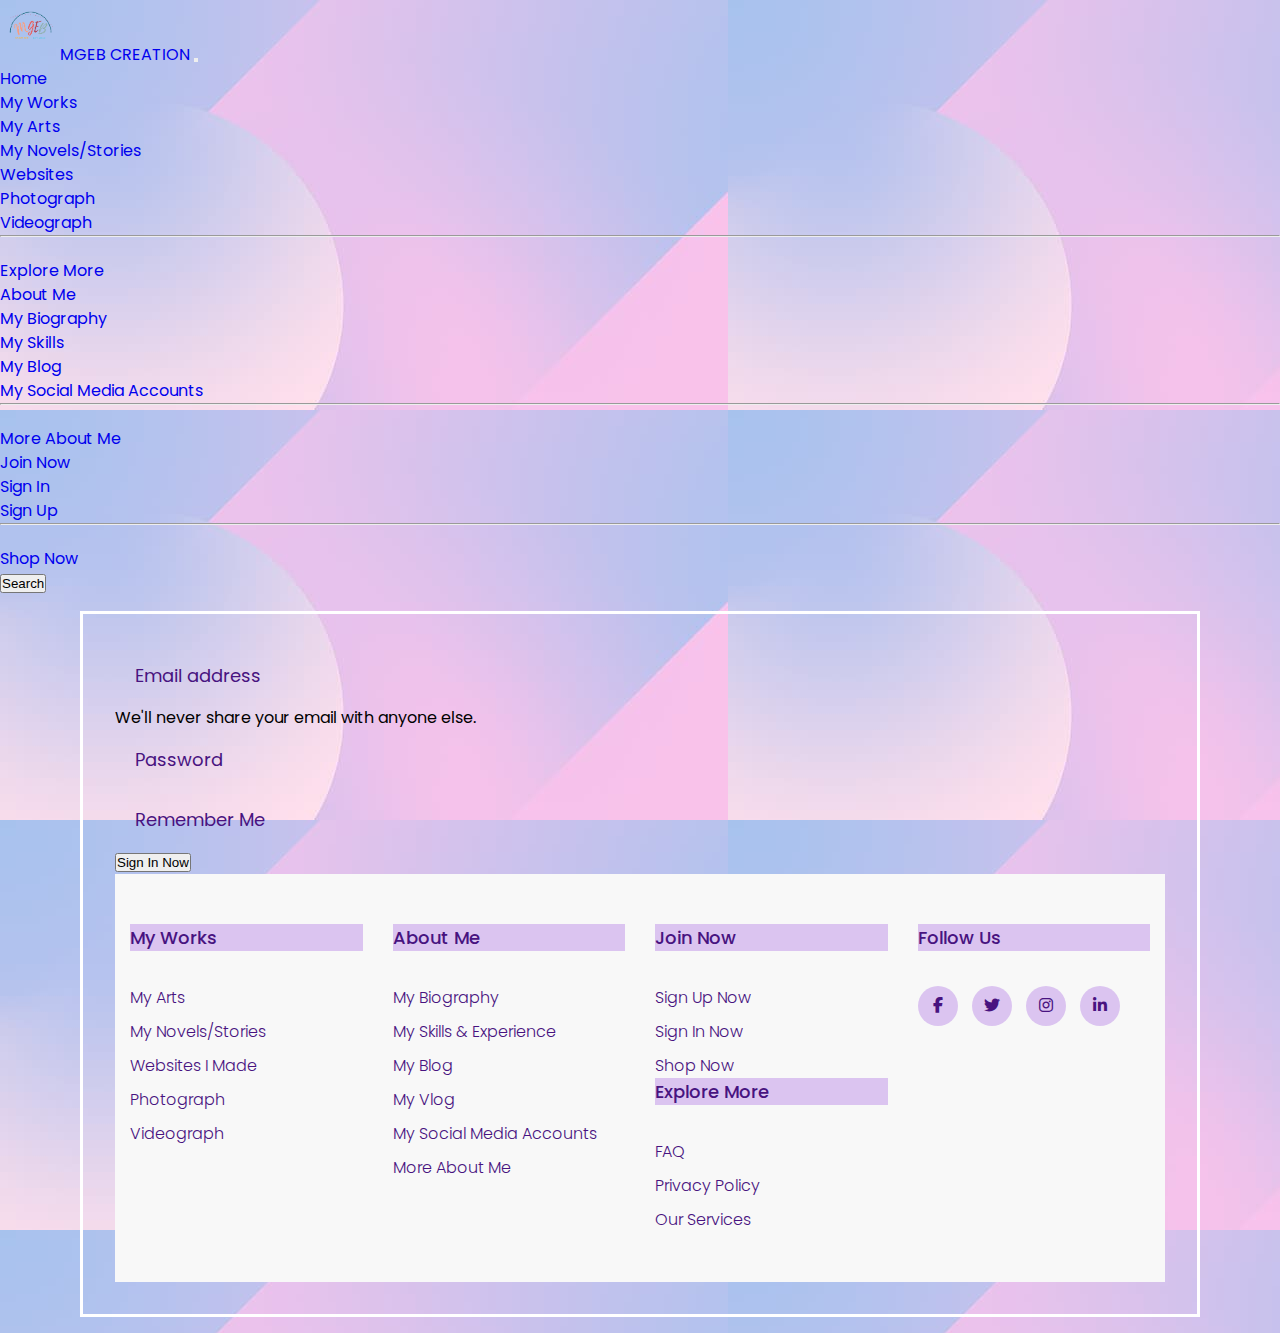
<file: html/signin.html>
<!doctype html>
<html lang="en">
  <head>
    <meta charset="utf-8">
    <meta name="viewport" content="width=device-width, initial-scale=1">
    <title>MGEB CREATION</title>
    <link href="https://cdn.jsdelivr.net/npm/bootstrap@5.3.0/dist/css/bootstrap.min.css" rel="stylesheet" integrity="sha384-9ndCyUaIbzAi2FUVXJi0CjmCapSmO7SnpJef0486qhLnuZ2cdeRhO02iuK6FUUVM" crossorigin="anonymous">
<link rel="stylesheet" href="../css/mp1.css">
<link rel="shortcut icon" type="x-icon" href="../images/mylogo.png">

<link href="https://fonts.googleapis.com/css2?family=Maven+Pro&family=Nunito:wght@200&family=Playfair+Display:wght@400;600&family=Poppins:wght@100;300;400;600&display=swap" rel="stylesheet">
<link rel="stylesheet" href="https://cdnjs.cloudflare.com/ajax/libs/font-awesome/6.4.0/css/all.min.css">
  </head>
  <body>

    <!-- NAVBAR -->
    <div class="text-bg-light p-3">
    <nav class="navbar navbar-expand-lg navbar-light bg-light">
        <div class="container-fluid">
          <a class="navbar-brand" href="../index.html"><img src="../images/mylogo.png" height="60" width="60" alt="">MGEB CREATION</a>
          <button class="navbar-toggler" type="button" data-bs-toggle="collapse" data-bs-target="#navbarSupportedContent" aria-controls="navbarSupportedContent" aria-expanded="false" aria-label="Toggle navigation">
            <span class="navbar-toggler-icon"></span>
          </button>
          <div class="collapse navbar-collapse" id="navbarSupportedContent">
            <ul class="navbar-nav ms-auto mb-2 mb-lg-0">
              <li class="nav-item">
                <a class="nav-link active" aria-current="page" href="../index.html">Home</a>
              </li>
              <!-- <li class="nav-item">
                <a class="nav-link" href="#">Link</a>
              </li> -->

              <!-- DROPDOWN -->
              <li class="nav-item dropdown">
                <a class="nav-link dropdown-toggle" href="#" role="button" data-bs-toggle="dropdown" aria-expanded="false">
                  My Works
                </a>
                <ul class="dropdown-menu">
                  <li><a class="dropdown-item" href="../html/arts.html">My Arts</a></li>
                  <li><a class="dropdown-item" href="../html/novels.html">My Novels/Stories</a></li>
                  <li><a class="dropdown-item" href="../html/websites.html">Websites</a></li>
                  <li><a class="dropdown-item" href="../html/photo.html">Photograph</a></li>
                  <li><a class="dropdown-item" href="../html/video.html">Videograph</a></li>
                  <li><hr class="dropdown-divider"></li>
                  <li><a class="dropdown-item" href="../html/explore.html">Explore More</a></li>
                </ul>
              </li>
              <li class="nav-item dropdown">
                <a class="nav-link dropdown-toggle" href="#" role="button" data-bs-toggle="dropdown" aria-expanded="false">
                  About Me
                </a>
                <ul class="dropdown-menu">
                  <li><a class="dropdown-item" href="../html/bio.html">My Biography</a></li>
                  <li><a class="dropdown-item" href="../html/skill.html">My Skills</a></li>
                  <li><a class="dropdown-item" href="../html/blog.html">My Blog</a></li>
                  <li><a class="dropdown-item" href="../html/socmed.html">My Social Media Accounts</a></li>
                  <li><hr class="dropdown-divider"></li>
                  <li><a class="dropdown-item" href="../html/moreabt.html">More About Me</a></li>
                </ul>
              </li>
              <li class="nav-item dropdown">
                <a class="nav-link dropdown-toggle" href="#" role="button" data-bs-toggle="dropdown" aria-expanded="false">
                  Join Now
                </a>
                <ul class="dropdown-menu">
                  <li><a class="dropdown-item" href="../html/signin.html">Sign In</a></li>
                  <li><a class="dropdown-item" href="../html/signup.html">Sign Up</a></li>
                  <li><hr class="dropdown-divider"></li>
                  <li><a class="dropdown-item btn btn-outline-light" href="../html/shop.html">Shop Now</a></li>
                </ul>
              </li>

<!-- END OF DROPDOWN -->

     
            </ul>
            <form class="d-flex ms-auto" role="search">
              <input class="form-control me-2" type="search" placeholder="Search" aria-label="Search">
              <button class="btn btn-outline-success" type="submit">Search</button>
            </form>
          </div>
        </div>
    </nav>
        </div>

        <!-- END OF NAVIGATION BAR -->

          <!-- BODY -->
<div class="container-signin text-center">
          <form>
            <div class="mb-3">
              <label for="exampleInputEmail1" class="form-label">Email address</label>
              <input type="email" class="form-control" id="exampleInputEmail1" aria-describedby="emailHelp">
              <div id="emailHelp" class="form-text">We'll never share your email with anyone else.</div>
            </div>
            <div class="mb-3">
              <label for="exampleInputPassword1" class="form-label">Password</label>
              <input type="password" class="form-control" id="exampleInputPassword1">
            </div>
            <div class="mb-3 form-check">
              <input type="checkbox" class="form-check-input" id="exampleCheck1">
              <label class="form-check-label" for="exampleCheck1">Remember Me</label>
            </div>
            <button type="submit" class="btn btn-primary">Sign In Now</button>
          </form>


                    <!-- FOOTER -->

<footer class="footer">
  <div class="con-footer">
    <div class="row-footer">
      <div class="footer-col">
        <h4>My Works</h4>
        <ul class="ul-footer">
          <li><a href="../html/arts.html">My Arts</a></li>
          <li><a href="../html/novels.html">My Novels/Stories</a></li>
          <li><a href="html/websites.html">Websites I Made</a></li>
          <li><a href="../html/photo.html">Photograph</a></li>
          <li><a href="../html/video.html">Videograph</a></li>
  
        </ul>
      </div>
      <div class="footer-col">
        <h4>About Me</h4>
        <ul class="ul-footer">
          <li><a href="../html/bio.html">My Biography</a></li>
          <li><a href="../html/skill.html">My Skills & Experience</a></li>
          <li><a href="../html/blog.html">My Blog</a></li>
          <li><a href="../html/blog.html">My Vlog</a></li>
          <li><a href="../html/socmed.html">My Social Media Accounts</a></li>
          <li><a href="../html/moreabt.html">More About Me</a></li>
        </ul>
      </div>
      <div class="footer-col">
        <h4>Join Now</h4>
        <ul class="ul-footer">
          <li><a href="../html/signup.html">Sign Up Now</a></li>
          <li><a href="../html/signin.html">Sign In Now</a></li>
          <li><a href="../html/shop.html">Shop Now</a></li>
        </ul>
        <h4>Explore More</h4>
        <ul class="ul-footer">
          <li><a href="#">FAQ</a></li>
          <li><a href="#">Privacy Policy</a></li>
          <li><a href="#">Our Services</a></li>
        </ul>
      </div>
      
      <div class="footer-col">
        <h4>Follow Us</h4>
          <div class="social-links" id="social-links">
            <a href="https://www.facebook.com/emgeeeeez"><i class="fab fa-facebook-f"></i></a>
            <a href="https://twitter.com/shewholovesky"><i class="fab fa-twitter"></i></a>
            <a href="https://www.instagram.com/maryyy_gb/"><i class="fab fa-instagram"></i></a>
            <a href="https://www.linkedin.com/in/mary-basilio-614b4322b/"><i class="fab fa-linkedin-in"></i></a>
          </div>
      </div>
    </div>
  </div>
  </footer>

  <!-- END OF FOOTER -->

          <script src="https://cdn.jsdelivr.net/npm/bootstrap@5.3.0/dist/js/bootstrap.bundle.min.js" integrity="sha384-geWF76RCwLtnZ8qwWowPQNguL3RmwHVBC9FhGdlKrxdiJJigb/j/68SIy3Te4Bkz" crossorigin="anonymous"></script>
</body>
</html>
</file>
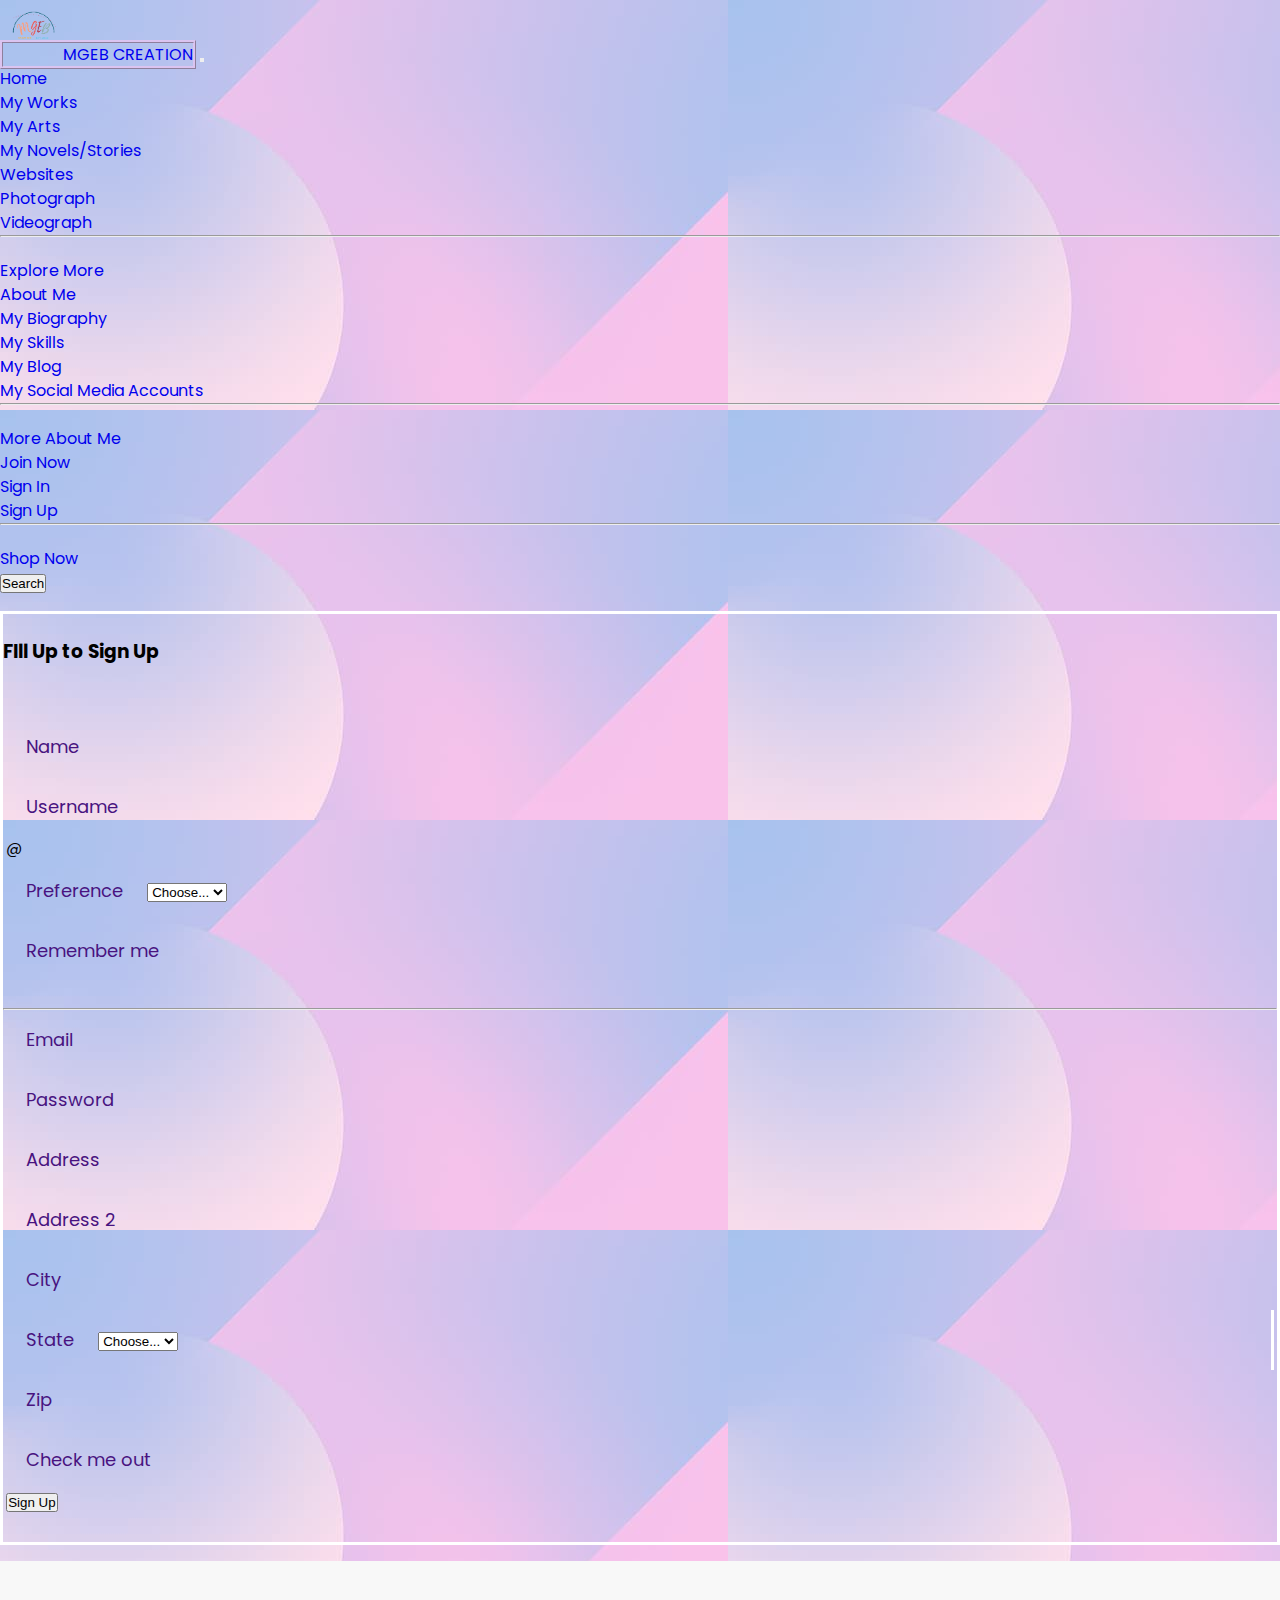
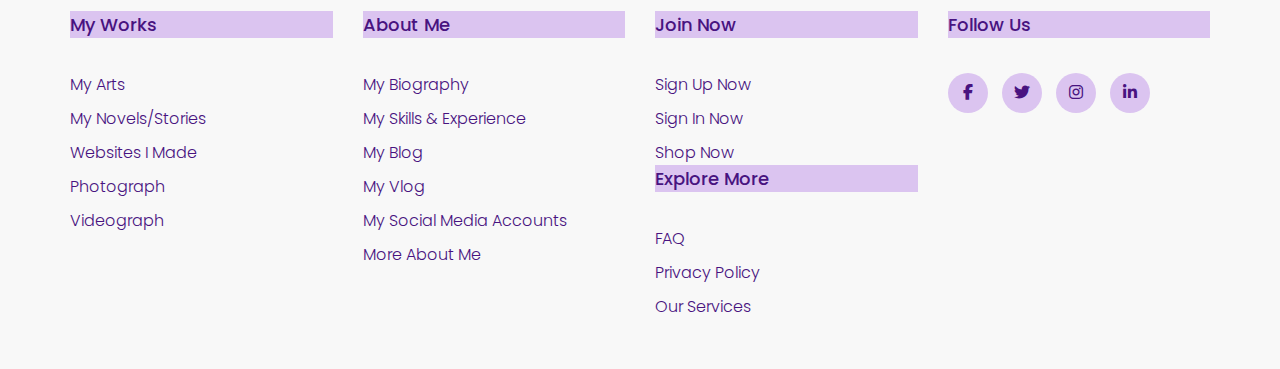
<file: html/signup.html>
<!doctype html>
<html lang="en">
  <head>
    <meta charset="utf-8">
    <meta name="viewport" content="width=device-width, initial-scale=1">
    <title>MGEB CREATION</title>
    <link href="https://cdn.jsdelivr.net/npm/bootstrap@5.3.0/dist/css/bootstrap.min.css" rel="stylesheet" integrity="sha384-9ndCyUaIbzAi2FUVXJi0CjmCapSmO7SnpJef0486qhLnuZ2cdeRhO02iuK6FUUVM" crossorigin="anonymous">
<link rel="stylesheet" href="../css/mp1.css">
<link rel="shortcut icon" type="x-icon" href="../images/mylogo.png">

<link href="https://fonts.googleapis.com/css2?family=Maven+Pro&family=Nunito:wght@200&family=Playfair+Display:wght@400;600&family=Poppins:wght@100;300;400;600&display=swap" rel="stylesheet">
<link rel="stylesheet" href="https://cdnjs.cloudflare.com/ajax/libs/font-awesome/6.4.0/css/all.min.css">
  </head>
  <body>

    <!-- NAVBAR -->
    <div class="text-bg-light p-3">
    <nav class="navbar navbar-expand-lg navbar-light bg-light">
        <div class="container-fluid">
          <a class="navbar-brand" href="../index.html"><img src="../images/mylogo.png" height="60" width="60" alt="">MGEB CREATION</a>
          <button class="navbar-toggler" type="button" data-bs-toggle="collapse" data-bs-target="#navbarSupportedContent" aria-controls="navbarSupportedContent" aria-expanded="false" aria-label="Toggle navigation">
            <span class="navbar-toggler-icon"></span>
          </button>
          <div class="collapse navbar-collapse" id="navbarSupportedContent">
            <ul class="navbar-nav ms-auto mb-2 mb-lg-0">
              <li class="nav-item">
                <a class="nav-link active" aria-current="page" href="../index.html">Home</a>
              </li>
              <!-- <li class="nav-item">
                <a class="nav-link" href="#">Link</a>
              </li> -->

              <!-- DROPDOWN -->
              <li class="nav-item dropdown">
                <a class="nav-link dropdown-toggle" href="#" role="button" data-bs-toggle="dropdown" aria-expanded="false">
                  My Works
                </a>
                <ul class="dropdown-menu">
                  <li><a class="dropdown-item" href="../html/arts.html">My Arts</a></li>
                  <li><a class="dropdown-item" href="../html/novels.html">My Novels/Stories</a></li>
                  <li><a class="dropdown-item" href="../html/websites.html">Websites</a></li>
                  <li><a class="dropdown-item" href="../html/photo.html">Photograph</a></li>
                  <li><a class="dropdown-item" href="../html/video.html">Videograph</a></li>
                  <li><hr class="dropdown-divider"></li>
                  <li><a class="dropdown-item" href="../html/explore.html">Explore More</a></li>
                </ul>
              </li>
              <li class="nav-item dropdown">
                <a class="nav-link dropdown-toggle" href="#" role="button" data-bs-toggle="dropdown" aria-expanded="false">
                  About Me
                </a>
                <ul class="dropdown-menu">
                  <li><a class="dropdown-item" href="../html/bio.html">My Biography</a></li>
                  <li><a class="dropdown-item" href="../html/skill.html">My Skills</a></li>
                  <li><a class="dropdown-item" href="../html/blog.html">My Blog</a></li>
                  <li><a class="dropdown-item" href="../html/socmed.html">My Social Media Accounts</a></li>
                  <li><hr class="dropdown-divider"></li>
                  <li><a class="dropdown-item" href="../html/moreabt.html">More About Me</a></li>
                </ul>
              </li>
              <li class="nav-item dropdown">
                <a class="nav-link dropdown-toggle" href="#" role="button" data-bs-toggle="dropdown" aria-expanded="false">
                  Join Now
                </a>
                <ul class="dropdown-menu">
                  <li><a class="dropdown-item" href="../html/signin.html">Sign In</a></li>
                  <li><a class="dropdown-item" href="../html/signup.html">Sign Up</a></li>
                  <li><hr class="dropdown-divider"></li>
                  <li><a class="dropdown-item btn btn-outline-light" href="../html/shop.html">Shop Now</a></li>
                </ul>
              </li>

<!-- END OF DROPDOWN -->

     
            </ul>
            <form class="d-flex ms-auto" role="search">
              <input class="form-control me-2" type="search" placeholder="Search" aria-label="Search">
              <button class="btn btn-outline-success" type="submit">Search</button>
            </form>
          </div>
        </div>
    </nav>
        </div>

        <!-- END OF NAVIGATION BAR -->




          <!-- BODY -->

          <div class="container text-center">

            <br>
            <h3>FIll Up to Sign Up</h3>

            <br>

            <div class="row g-3">
                <div class="col">
                  <input type="text" class="form-control" placeholder="First name" aria-label="First name">
                </div>
                <div class="col">
                  <input type="text" class="form-control" placeholder="Last name" aria-label="Last name">
                </div>
              </div>

              <br>

            <form class="row gy-2 gx-3 align-items-center">
                <div class="col-auto">
                  <label class="visually-hidden" for="autoSizingInput">Name</label>
                  <input type="text" class="form-control" id="autoSizingInput" placeholder="Jane Doe">
                </div>
                <div class="col-auto">
                  <label class="visually-hidden" for="autoSizingInputGroup">Username</label>
                  <div class="input-group">
                    <div class="input-group-text">@</div>
                    <input type="text" class="form-control" id="autoSizingInputGroup" placeholder="Username">
                  </div>
                </div>
                <div class="col-auto">
                  <label class="visually-hidden" for="autoSizingSelect">Preference</label>
                  <select class="form-select" id="autoSizingSelect">
                    <option selected>Choose...</option>
                    <option value="1">One</option>
                    <option value="2">Two</option>
                    <option value="3">Three</option>
                  </select>
                </div>
                <div class="col-auto">
                  <div class="form-check">
                    <input class="form-check-input" type="checkbox" id="autoSizingCheck">
                    <label class="form-check-label" for="autoSizingCheck">
                      Remember me
                    </label>
                  </div>
                </div>
                
              </form>

              <br><hr>

            <form class="row g-3">
                <div class="col-md-6">
                  <label for="inputEmail4" class="form-label">Email</label>
                  <input type="email" class="form-control" id="inputEmail4">
                </div>
                <div class="col-md-6">
                  <label for="inputPassword4" class="form-label">Password</label>
                  <input type="password" class="form-control" id="inputPassword4">
                </div>
                <div class="col-12">
                  <label for="inputAddress" class="form-label">Address</label>
                  <input type="text" class="form-control" id="inputAddress" placeholder="1234 Main St">
                </div>
                <div class="col-12">
                  <label for="inputAddress2" class="form-label">Address 2</label>
                  <input type="text" class="form-control" id="inputAddress2" placeholder="Apartment, studio, or floor">
                </div>
                <div class="col-md-6">
                  <label for="inputCity" class="form-label">City</label>
                  <input type="text" class="form-control" id="inputCity">
                </div>
                <div class="col-md-4">
                  <label for="inputState" class="form-label">State</label>
                  <select id="inputState" class="form-select">
                    <option selected>Choose...</option>
                    <option>...</option>
                  </select>
                </div>
                <div class="col-md-2">
                  <label for="inputZip" class="form-label">Zip</label>
                  <input type="text" class="form-control" id="inputZip">
                </div>
                <div class="col-12">
                  <div class="form-check">
                    <input class="form-check-input" type="checkbox" id="gridCheck">
                    <label class="form-check-label" for="gridCheck">
                      Check me out
                    </label>
                  </div>
                </div>
                <div class="col-12">
                  <button type="submit" class="btn btn-primary">Sign Up</button>
                </div>
              </form>
              <br>
          </div>


          
                    <!-- FOOTER -->

<footer class="footer">
  <div class="con-footer">
    <div class="row-footer">
      <div class="footer-col">
        <h4>My Works</h4>
        <ul class="ul-footer">
          <li><a href="../html/arts.html">My Arts</a></li>
          <li><a href="../html/novels.html">My Novels/Stories</a></li>
          <li><a href="html/websites.html">Websites I Made</a></li>
          <li><a href="../html/photo.html">Photograph</a></li>
          <li><a href="../html/video.html">Videograph</a></li>
  
        </ul>
      </div>
      <div class="footer-col">
        <h4>About Me</h4>
        <ul class="ul-footer">
          <li><a href="../html/bio.html">My Biography</a></li>
          <li><a href="../html/skill.html">My Skills & Experience</a></li>
          <li><a href="../html/blog.html">My Blog</a></li>
          <li><a href="../html/blog.html">My Vlog</a></li>
          <li><a href="../html/socmed.html">My Social Media Accounts</a></li>
          <li><a href="../html/moreabt.html">More About Me</a></li>
        </ul>
      </div>
      <div class="footer-col">
        <h4>Join Now</h4>
        <ul class="ul-footer">
          <li><a href="../html/signup.html">Sign Up Now</a></li>
          <li><a href="../html/signin.html">Sign In Now</a></li>
          <li><a href="../html/shop.html">Shop Now</a></li>
        </ul>
        <h4>Explore More</h4>
        <ul class="ul-footer">
          <li><a href="#">FAQ</a></li>
          <li><a href="#">Privacy Policy</a></li>
          <li><a href="#">Our Services</a></li>
        </ul>
      </div>
      
      <div class="footer-col">
        <h4>Follow Us</h4>
          <div class="social-links" id="social-links">
            <a href="https://www.facebook.com/emgeeeeez"><i class="fab fa-facebook-f"></i></a>
            <a href="https://twitter.com/shewholovesky"><i class="fab fa-twitter"></i></a>
            <a href="https://www.instagram.com/maryyy_gb/"><i class="fab fa-instagram"></i></a>
            <a href="https://www.linkedin.com/in/mary-basilio-614b4322b/"><i class="fab fa-linkedin-in"></i></a>
          </div>
      </div>
    </div>
  </div>
  </footer>

  <!-- END OF FOOTER -->
          
          <script src="https://cdn.jsdelivr.net/npm/bootstrap@5.3.0/dist/js/bootstrap.bundle.min.js" integrity="sha384-geWF76RCwLtnZ8qwWowPQNguL3RmwHVBC9FhGdlKrxdiJJigb/j/68SIy3Te4Bkz" crossorigin="anonymous"></script>
</body>
</html>
</file>
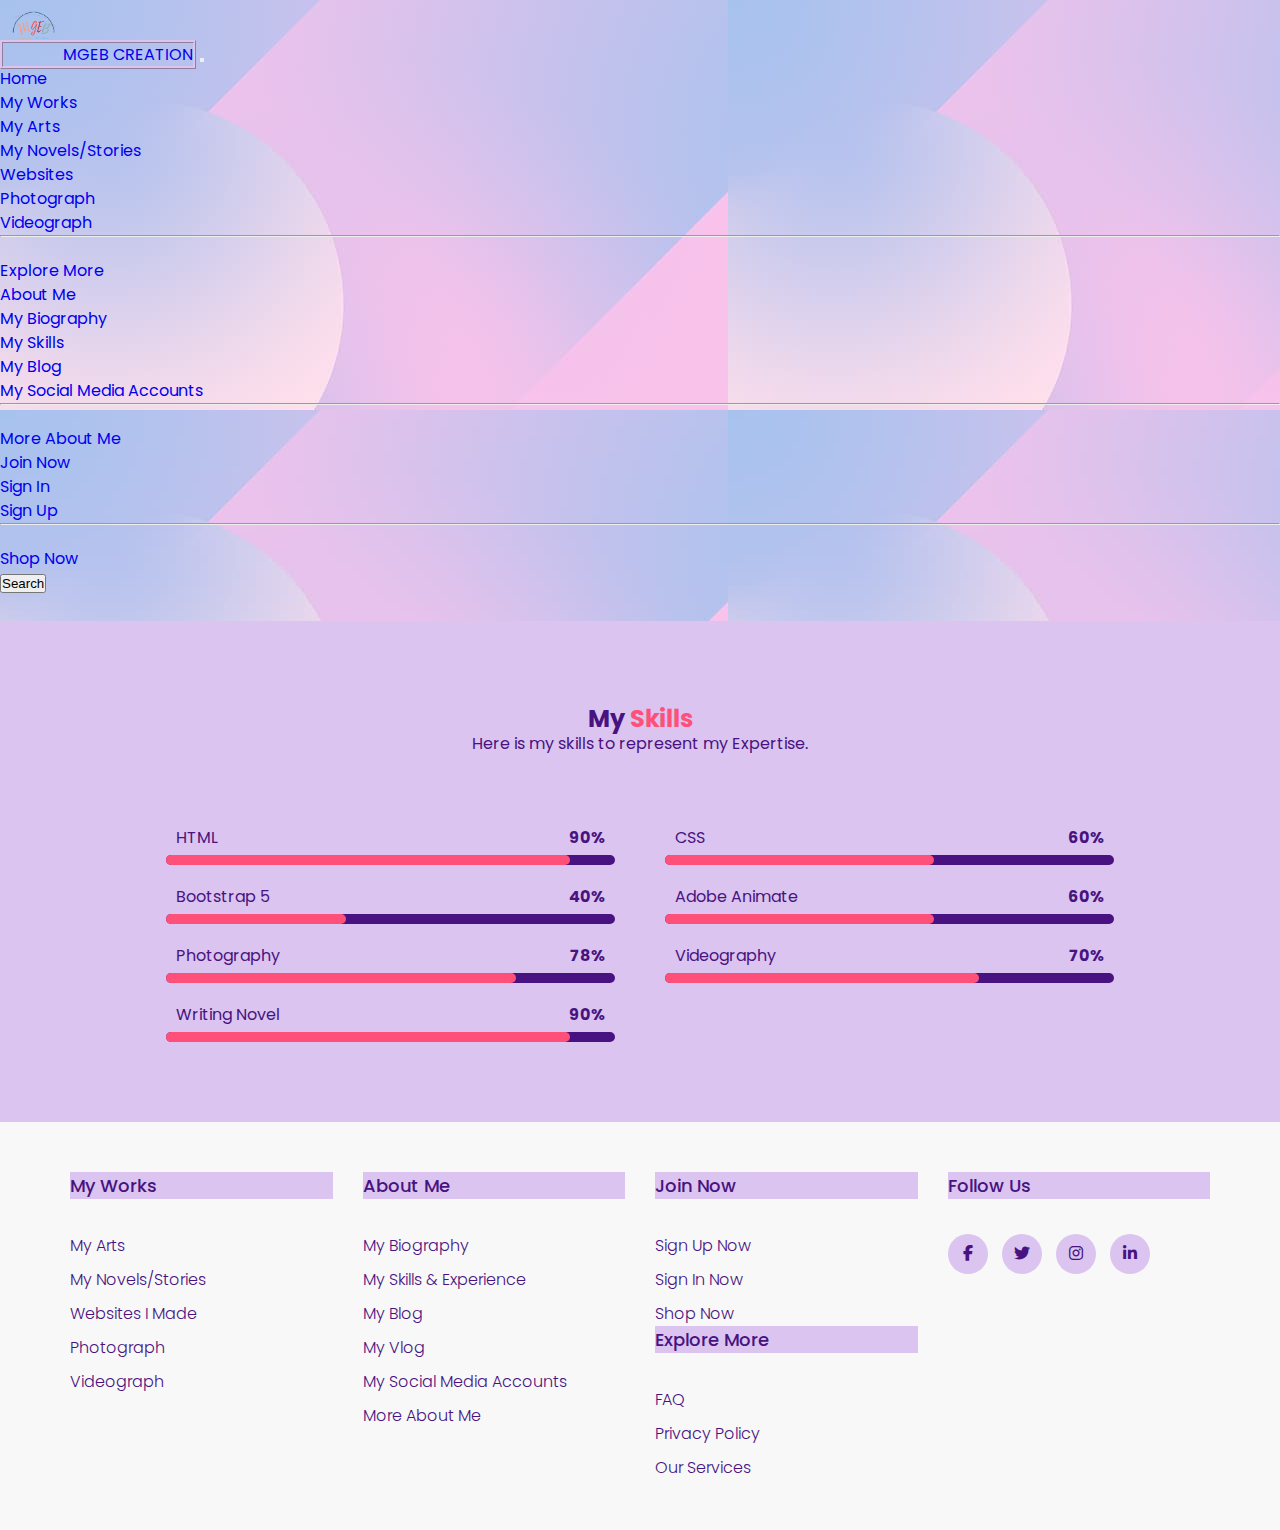
<file: html/skill.html>
<!doctype html>
<html lang="en">
  <head>
    <meta charset="utf-8">
    <meta name="viewport" content="width=device-width, initial-scale=1">
    <title>MGEB CREATION</title>
    <link href="https://cdn.jsdelivr.net/npm/bootstrap@5.3.0/dist/css/bootstrap.min.css" rel="stylesheet" integrity="sha384-9ndCyUaIbzAi2FUVXJi0CjmCapSmO7SnpJef0486qhLnuZ2cdeRhO02iuK6FUUVM" crossorigin="anonymous">
<link rel="stylesheet" href="../css/mp1.css">
<link rel="shortcut icon" type="x-icon" href="../images/mylogo.png">

<link href="https://fonts.googleapis.com/css2?family=Maven+Pro&family=Nunito:wght@200&family=Playfair+Display:wght@400;600&family=Poppins:wght@100;300;400;600&display=swap" rel="stylesheet">
<link rel="stylesheet" href="https://cdnjs.cloudflare.com/ajax/libs/font-awesome/6.4.0/css/all.min.css">
  </head>
  <body>

    <!-- NAVBAR -->
    <div class="text-bg-light p-3">
    <nav class="navbar navbar-expand-lg navbar-light bg-light">
        <div class="container-fluid">
          <a class="navbar-brand" href="../index.html"><img src="../images/mylogo.png" height="60" width="60" alt="">MGEB CREATION</a>
          <button class="navbar-toggler" type="button" data-bs-toggle="collapse" data-bs-target="#navbarSupportedContent" aria-controls="navbarSupportedContent" aria-expanded="false" aria-label="Toggle navigation">
            <span class="navbar-toggler-icon"></span>
          </button>
          <div class="collapse navbar-collapse" id="navbarSupportedContent">
            <ul class="navbar-nav ms-auto mb-2 mb-lg-0">
              <li class="nav-item">
                <a class="nav-link active" aria-current="page" href="../index.html">Home</a>
              </li>
              <!-- <li class="nav-item">
                <a class="nav-link" href="#">Link</a>
              </li> -->

              <!-- DROPDOWN -->
              <li class="nav-item dropdown">
                <a class="nav-link dropdown-toggle" href="#" role="button" data-bs-toggle="dropdown" aria-expanded="false">
                  My Works
                </a>
                <ul class="dropdown-menu">
                  <li><a class="dropdown-item" href="../html/arts.html">My Arts</a></li>
                  <li><a class="dropdown-item" href="../html/novels.html">My Novels/Stories</a></li>
                  <li><a class="dropdown-item" href="../html/websites.html">Websites</a></li>
                  <li><a class="dropdown-item" href="../html/photo.html">Photograph</a></li>
                  <li><a class="dropdown-item" href="../html/video.html">Videograph</a></li>
                  <li><hr class="dropdown-divider"></li>
                  <li><a class="dropdown-item" href="../html/explore.html">Explore More</a></li>
                </ul>
              </li>
              <li class="nav-item dropdown">
                <a class="nav-link dropdown-toggle" href="#" role="button" data-bs-toggle="dropdown" aria-expanded="false">
                  About Me
                </a>
                <ul class="dropdown-menu">
                  <li><a class="dropdown-item" href="../html/bio.html">My Biography</a></li>
                  <li><a class="dropdown-item" href="../html/skill.html">My Skills</a></li>
                  <li><a class="dropdown-item" href="../html/blog.html">My Blog</a></li>
                  <li><a class="dropdown-item" href="../html/socmed.html">My Social Media Accounts</a></li>
                  <li><hr class="dropdown-divider"></li>
                  <li><a class="dropdown-item" href="../html/moreabt.html">More About Me</a></li>
                </ul>
              </li>
              <li class="nav-item dropdown">
                <a class="nav-link dropdown-toggle" href="#" role="button" data-bs-toggle="dropdown" aria-expanded="false">
                  Join Now
                </a>
                <ul class="dropdown-menu">
                  <li><a class="dropdown-item" href="../html/signin.html">Sign In</a></li>
                  <li><a class="dropdown-item" href="../html/signup.html">Sign Up</a></li>
                  <li><hr class="dropdown-divider"></li>
                  <li><a class="dropdown-item btn btn-outline-light" href="../html/shop.html">Shop Now</a></li>
                </ul>
              </li>

<!-- END OF DROPDOWN -->

     
            </ul>
            <form class="d-flex ms-auto" role="search">
              <input class="form-control me-2" type="search" placeholder="Search" aria-label="Search">
              <button class="btn btn-outline-success" type="submit">Search</button>
            </form>
          </div>
        </div>
    </nav>
        </div>

        <!-- END OF NAVIGATION BAR -->


<!-- SKILLS SECTION -->

<section id="skill-section">
  <div class="head skill-head">
<h2>My <span>Skills</span></h2>
<p>Here is my skills to represent my Expertise.</p>
  </div>
  <div class="skill-main">
    <div class="skill-bar">
      <div class="info-skills">
        <p>HTML</p>
        <p class="percent-skills">90%</p>
      </div>
      <div class="bar-skill">
        <span class="html-skills"></span>
      </div>
    </div>
    <div class="skill-bar">
      <div class="info-skills">
        <p>CSS</p>
        <p class="percent-skills">60%</p>
      </div>
      <div class="bar-skill">
        <span class="css"></span>
      </div>
    </div>
    <div class="skill-bar">
      <div class="info-skills">
        <p>Bootstrap 5</p>
        <p class="percent-skills">40%</p>
      </div>
      <div class="bar-skill">
        <span class="boot-skills"></span>
      </div>
    </div>
    <div class="skill-bar">
      <div class="info-skills">
        <p>Adobe Animate</p>
        <p class="percent-skills">60%</p>
      </div>
      <div class="bar-skill">
        <span class="adobe-skills"></span>
      </div>
    </div>
    <div class="skill-bar">
      <div class="info-skills">
        <p>Photography</p>
        <p class="percent-skills">78%</p>
      </div>
      <div class="bar-skill">
        <span class="photo-skills"></span>
      </div>
    </div>
    <div class="skill-bar">
      <div class="info-skills">
        <p>Videography</p>
        <p class="percent-skills">70%</p>
      </div>
      <div class="bar-skill">
        <span class="video-skills"></span>
      </div>
    </div>
    <div class="skill-bar">
      <div class="info-skills">
        <p>Writing Novel</p>
        <p class="percent-skills">90%</p>
      </div>
      <div class="bar-skill">
        <span class="writing-skills"></span>
      </div>
    </div>
  </div>
</section>




<!-- SKILLS DEFINITION -->



          <!-- FOOTER -->

          <footer class="footer">
            <div class="con-footer">
              <div class="row-footer">
                <div class="footer-col">
                  <h4>My Works</h4>
                  <ul class="ul-footer">
                    <li><a href="../html/arts.html">My Arts</a></li>
                    <li><a href="../html/novels.html">My Novels/Stories</a></li>
                    <li><a href="html/websites.html">Websites I Made</a></li>
                    <li><a href="../html/photo.html">Photograph</a></li>
                    <li><a href="../html/video.html">Videograph</a></li>
            
                  </ul>
                </div>
                <div class="footer-col">
                  <h4>About Me</h4>
                  <ul class="ul-footer">
                    <li><a href="../html/bio.html">My Biography</a></li>
                    <li><a href="../html/skill.html">My Skills & Experience</a></li>
                    <li><a href="../html/blog.html">My Blog</a></li>
                    <li><a href="../html/blog.html">My Vlog</a></li>
                    <li><a href="../html/socmed.html">My Social Media Accounts</a></li>
                    <li><a href="../html/moreabt.html">More About Me</a></li>
                  </ul>
                </div>
                <div class="footer-col">
                  <h4>Join Now</h4>
                  <ul class="ul-footer">
                    <li><a href="../html/signup.html">Sign Up Now</a></li>
                    <li><a href="../html/signin.html">Sign In Now</a></li>
                    <li><a href="../html/shop.html">Shop Now</a></li>
                  </ul>
                  <h4>Explore More</h4>
                  <ul class="ul-footer">
                    <li><a href="#">FAQ</a></li>
                    <li><a href="#">Privacy Policy</a></li>
                    <li><a href="#">Our Services</a></li>
                  </ul>
                </div>
                
                <div class="footer-col">
                  <h4>Follow Us</h4>
                    <div class="social-links" id="social-links">
                      <a href="https://www.facebook.com/emgeeeeez"><i class="fab fa-facebook-f"></i></a>
                      <a href="https://twitter.com/shewholovesky"><i class="fab fa-twitter"></i></a>
                      <a href="https://www.instagram.com/maryyy_gb/"><i class="fab fa-instagram"></i></a>
                      <a href="https://www.linkedin.com/in/mary-basilio-614b4322b/"><i class="fab fa-linkedin-in"></i></a>
                    </div>
                </div>
              </div>
            </div>
            </footer>
          
            <!-- END OF FOOTER -->


          <script src="https://cdn.jsdelivr.net/npm/bootstrap@5.3.0/dist/js/bootstrap.bundle.min.js" integrity="sha384-geWF76RCwLtnZ8qwWowPQNguL3RmwHVBC9FhGdlKrxdiJJigb/j/68SIy3Te4Bkz" crossorigin="anonymous"></script>
</body>
</html>
</file>
<file: css/mp1.css>
@import url('https://fonts.googleapis.com/css2?family=Maven+Pro&family=Nunito:wght@200&family=Playfair+Display:wght@400;600&family=Poppins:wght@100;300;400;500;600;700&display=swap');
*{
    margin: 0;
    padding: 0;
    box-sizing: border-box;
}
body{
    background: url(/images/bg.jpg) ;
    font-family: 'Poppins', sans-serif;
line-height: 1.5;
}

.container{
    border: .2rem solid white;
    margin-top: 1rem;
    margin-bottom: 1rem;
}

.card-link:hover{
    border: .2rem solid white;
    /* border-radius: 30%; */
    border-style: ridge;
}
.col-sm-4:hover{
    border: .2rem solid #FBA1B7;
    border-radius: 5%;
    border-style:outset;
}

a{
    text-decoration: none;
}

a:hover{
    border: .2rem solid #DBC4F0;
    /* border-radius: 30%; */
    border-style:ridge;
}

.card{
    border: .2rem solid white;
    background: url(images/secondarybg.jpg);
margin-bottom: 1rem;
margin-top: 1rem;
}

.card-body a{
    border: .1rem solid #FBA1B7;
    border-radius: 25%;
    /* border-spacing: 10%; */
}

.selection{
    border: .2rem solid white;
margin-top: 1rem;
margin-bottom: 1rem;
}

.selection .row .col{
    margin-top: 1rem;
    margin-bottom: 1rem;
}



.img{
    height: 100%;
    width: 100%;
}

.official{
    font-size: 3em;
}

.official:hover{
    border: .2rem solid pink;
    /* border-radius: ; */
    border-style:outset;
}

/* TABI NG PICTURE SA HOME */
.bible{
    background: none;
    border: .1em solid white;
}

.bible:hover{
    border: .2rem solid powderblue;
    border-radius: 30%;
    border-style:groove;
}

.once-upon{
    text-align: justify;
    text-indent: 50px;
}

/* BIOGRAPHY PAGE */

.container1{
    margin: 4em 4em;
    border: .2rem solid white;
    margin-top: 1rem;
    margin-bottom: 1rem;
}

.row{
    margin-left: .2rem;
    margin-right: .2rem;
    margin-bottom: .2rem;
}


.row .col-md-4 .bio-sec li{
    list-style-type: none;
    text-align: justify;
}

.row .col-md-4{
    border-right: .2rem solid white;
}

.col p{
    /* justify-content: center; */
    text-align: justify;
    text-indent: 10%;
    margin-right: 0;
    font-size: large;

}

.icon-link {
    color: black;
    border-radius: .1rem;
}

.icon-link-1 {
    color: black;
    border-radius: .1rem;
    margin-bottom: 2rem;
}

.comment{
    border: .2rem solid white;
}

/* ACCORDION */

.accordion{
    margin: 1em;
}

.accordion-button{
    background: url(images/secondarybg.jpg);
    border: .1rem solid white;
}
.accordion #accordionPanelsStayOpenExample .accordion-body{
    background: url(images/secondarybg.jpg);
}

/* SIGN-IN */
.container-signin{
    border: .2rem solid white;
    margin: 5em;
    margin-top: 1rem;
    margin-bottom: 1rem;
    padding: 2em;
}

/* FOOTER */

.foot-div{
    border-top: 10px;
    margin-bottom: 0;
}

.row-footer{
    display: flex;
    flex-wrap: wrap;
}

.con-footer{
    max-width: 1170px;
    /* background-color: #ecd8ff; */
    margin: auto;
}

.footer{
    background-color: rgb(248, 248, 248);
    padding: 50px 0;
}

.ul-footer{
    list-style: none;
}

.footer-col{
    width: 25%;
    padding: 0 15px;
}

.footer-col h4{
    font-size: 18px;
    color: #481380;
    text-transform: capitalize;
    margin-bottom: 35px;
    font-weight: 500;
    position: relative;
    background-color: #DBC4F0;
}

.footer-col h4 ::before{
    content: '';
    position: absolute;
    left: 0;
    bottom: -10px;
    background-color: #FBA1B7;
    height: 2px;
    box-sizing: border-box;
    width: 50px;
    
}

.footer-col .ul-footer li:not(:last-child){
margin-bottom: 10px;
}

.footer-col .ul-footer li a{
    font-size: 16px;
    text-transform: capitalize;
    color: #bbbbbb;
    text-decoration: none;
    font-weight: 300;
    color: #481380;
    display: block;
    transition: all 0.3s ease;
}

.footer-col .ul-footer li a:hover{
    color: #481380;
    background-color: #DBC4F0;
    padding-left: 10px
}

.social-links #social-links{
    align-content: center;
}

.fab{
    color: #481380;
}

.footer-col .social-links a{
    display: inline-block;
    height: 40px;
    width: 40px;
    background-color: #DBC4F0;
    margin: 0 10px 10px 0;
    text-align: center;
line-height: 40px;
border-radius: 50%;
color: #481380;
transition: all 0.5s ease;
}

.footer-col .social-links a:hover{
    color: #FBA1B7;
    background-color: #FBA1B7;
}

/* RESPONSIVE */

@media (max-width: 767px){
    .footer-col{
    width: 50%;
    margin-bottom: 30px;
}
}

@media (max-width: 574px){
    .footer-col{
    width: 100%;
}
}

/* SKILLS SECTION */

#skill-section{
    margin-top: 2%;
    width: 100%;
    height: auto;
    padding: 80px 13%;
    background-color: #DBC4F0;
    color: #481380;
}

.head{
    width: 100%;
    margin-bottom: 70px;
    display: grid;
    place-items: center;
    text-align: center;
}

.head h2{
    margin-bottom: -5px;

}

.head h2 span{
color: #ff5079;
}

.skill-main{
    width: 100%;
    display: grid;
    grid-template-columns: repeat(2, 1fr);
    grid-column-gap: 50px;
    grid-row-gap: 20px;
}

.skill-main .skill-bar .info-skills{
display: flex;
justify-content: space-between;
padding: 0 10px;
}

.skill-bar .info-skills .percent-skills{
    font-weight: bold;
}

.skill-bar .bar-skill{
    width: 100%;
    height: 10px;
    position: relative;
    background-color: #481380 ;
    border-radius: 25px;
    margin-top: 5px;
}

.skill-bar .bar-skill span{
    width: 50%;
    height: 100%;
    position: absolute;
    background-color: #ff5079;
    border-radius: 25px;
}


/* BAR KUNG ILANG PERCENT UNG SKILL. I MEAN UNG BAR SA BABA */

.skill-bar .bar-skill .html-skills{
    width: 90%;
    animation: html-skills 3s;
}

@keyframes html-skills {
    0%{
        width: 0;
    }100%{
        width: 90%;
    }
}

.skill-bar .bar-skill .css{
    width: 60%;
    animation: css-skills 3s;
}

@keyframes css-skills {
    0%{
        width: 0;
    }100%{
        width: 60%;
    }
}

.skill-bar .bar-skill .boot-skills{
    width: 40%;
    animation: boot-skills 3s;
}

@keyframes boot-skills {
    0%{
        width: 0;
    }100%{
        width: 40%;
    }
}

.skill-bar .bar-skill .adobe-skills{
    width: 60%;
    animation: adobe-skills 3s;
}

@keyframes adobe-skills {
    0%{
        width: 0;
    }100%{
        width: 60%;
    }
}

.skill-bar .bar-skill .photo-skills{
    width: 78%;
    animation: photo-skills 3s;
}

@keyframes photo-skills {
    0%{
        width: 0;
    }100%{
        width: 78%;
    }
}

.skill-bar .bar-skill .video-skills{
    width: 70%;
    animation: video-skills 3s;
}

@keyframes video-skills {
    0%{
        width: 0;
    }100%{
        width: 70%;
    }
}

.skill-bar .bar-skill .writing-skills{
    width:90%;
    animation: writing-skills 3s;
}

@keyframes writing-skills {
    0%{
        width: 0;
    }100%{
        width: 90%;
    }
}

/* TIMELINE SA SKILLS SECTION */

.btime{
    width: 100%;
    min-height: 100vh;
    background-color: #DBC4F0;
    display: flex;
    justify-content: center;
    align-items: center;
}

/* PHOTOGRAPH PAGE */

/* GALLERY SECTION */

input{
    display: none;
}

.con-photo{
    width: 100%;
    text-align: center;
}

.h1photo{
    font-weight: normal;
    font-size: 35px;
    position: relative;
    margin: 40px 0;
    color: #481380;
}

.h1photo::before{
content: '';
position: absolute;
width: 100px;
height: 3px;
background-color: #481380;
bottom: -10px;
left: 50%;
transform: translate(-50%);
animation: animate 4s linear infinite;
}

@keyframes animate{
    0%{
        width: 100px;
    }
   50%{
        width: 200px;
    }
    100%{
        width: 100px;
    }
}

.top-content{
    background-color: #DBC4F0;
    width: 90%;
    margin: 0 auto 20px auto;
    height: 60px;
    display: flex;
    align-items: center;
    border-radius: 5px;
    box-shadow: 3px 3px 5px #481380;
}

.h3photo{
    height: 100%;
    background-color: #481380;
    line-height: 60px;
    padding: 0 50px;
    color: white;
}

label{
    display: inline-block;
    height: 100%;
    margin: 0 20px;
    line-height: 60px;
    font-size: 18px;
    color: #481380;
    cursor: pointer;
    transition: color .5s;
}

label:hover{
color: #ff5079;
}

.photo-gallery{
    width: 90%;
    margin: auto;
    display: grid;
    grid-template-columns: repeat(4, 1fr);
    grid-gap: 20px;
}

.pic{
    position: relative;
    height: 230px;
    border-radius: 5px;
    box-shadow: 3px 3px 5px #481380;
}

.pic img{
    width: 100%;
    height: 100%;
    border-radius: 5px;
    cursor: pointer;
    transition: .5s;
    transition: .5s;
}

.pic::before{
content: "MGEB Creation";
position: absolute;
top: 50%;
left: 50%;
transform: translate(-50%, -50%);
color: white;
font-size: 15px;
font-weight: bold;
width: 100%;
margin-top: -100px;
opacity: 0;
transition: .2s;
transition-delay: .1s;
z-index: 1;
}


.pic::after{
    content: '';
    position: absolute;
    bottom: 0;
    left: 0;
    border-radius: 10px;
    width: 100%;
    height: 0;
    background-color: rgba(0,0,0,.4);
    transition: .3s;
}

.pic:hover::after{
height: 100%;
} 

.pic:hover::before{
    margin-top: 0;
    opacity: 2;
}

#check1:checked ~ .con-photo .photo-gallery .pic{
opacity: 1;
transform: scale(1);
position: relative;
transition: .5s;
}
#check2:checked ~ .con-photo .photo-gallery .sunset{
    opacity: 1;
    transform: scale(1);
    position: relative;
}

#check2:checked ~ .con-photo .photo-gallery .clouds,
#check2:checked ~ .con-photo .photo-gallery .nature,
#check2:checked ~ .con-photo .photo-gallery .random{
    opacity: 1;
    transform: scale(0);
    position: absolute;
    transition: .0s;
}

#check3:checked ~ .con-photo .photo-gallery .clouds{
    opacity: 1;
    transform: scale(1);
    position: relative;
}

#check3:checked ~ .con-photo .photo-gallery .sunset,
#check3:checked ~ .con-photo .photo-gallery .nature,
#check3:checked ~ .con-photo .photo-gallery .random{
    opacity: 1;
    transform: scale(0);
    position: absolute;
    transition: .0s;
}

#check4:checked ~ .con-photo .photo-gallery .nature{
    opacity: 1;
    transform: scale(1);
    position: relative;
}

#check4:checked ~ .con-photo .photo-gallery .sunset,
#check4:checked ~ .con-photo .photo-gallery .clouds,
#check4:checked ~ .con-photo .photo-gallery .random{
    opacity: 1;
    transform: scale(0);
    position: absolute;
    transition: .0s;
}

#check5:checked ~ .con-photo .photo-gallery .random{
    opacity: 1;
    transform: scale(1);
    position: relative;
}

#check5:checked ~ .con-photo .photo-gallery .sunset,
#check5:checked ~ .con-photo .photo-gallery .clouds,
#check5:checked ~ .con-photo .photo-gallery .nature{
    opacity: 1;
    transform: scale(0);
    position: absolute;
    transition: .0s;
}

/* MORE ABOUT ME SECTION */

.about-wrapper{
    margin-top: 2%;
    /* margin-bottom: 50%; */
    height: 100vh;
}

.about-left{
    background: #DBC4F0;
    display: flex;
    flex-direction: column;
    align-items: center;
    justify-content: center;
    height: 100vh;
}

.about-left-content > div{
    background: #EDE4FF;
    padding: 4rem 4rem 2.5rem 5rem;
text-align: center;
}

.about-left-content{
box-shadow: 0px 0px 18px -1px rgba(0, 0, 0, 0.39)
;
-webkit-box-shadow: 0px 0px 18px -1px rgba(0, 0, 0, 0.39);
-moz-box-shadow: 0px 0px 18px -1px rgba(0, 0, 0, 0.39);

}

.about-img img{
    display: block;
    width: 200px;
    
}

.about-img{
width: 200px;
height: 200px;
overflow: hidden;
border-radius: 50%;
transition: all 0.5s ease-in-out;
}

.shadow{
    margin-left: auto;
    margin-right: auto;
    border-radius: 50%;
    width: 200px;
    height: 200px;
    position: relative;
    cursor: pointer;
}

.shadow::after{
    content: '';
    position: absolute;
    background: #481380;
    left: 50%;
    transform: translateX(-50%);
    bottom: -20px;
    height: 7px;
    width: 50px;
    filter: blur(3px);
    -webkit-filter: blur(3px);
    opacity: 0;
    transition: all 0.6s ease;
}

.shadow:hover .about-img{
    transform: translateY(-10px);
}

.shadow:hover::after{
    opacity: 1;
}

.about-left-content h2{
    font-size: 2rem;
    margin: 2.2rem 0 0.6rem 0;
    line-height: 1.2;
    padding-bottom: 1rem;
    border-bottom: 2px solid white;
}

.about-left-content h3{
text-transform: uppercase;
font-weight: 300;
letter-spacing: 5px;
margin-top: 1.2rem;
}

.icons-abt{
    background: white;
    display: flex;
    justify-content: center;
    padding: 0.8rem 0;
}
.icons-abt li{
    list-style-type: none;
    background: #EDE4FF;
    color: white;
    width: 40px;
    height: 40px;
    margin: 0 0.5rem;
    border-radius: 50%;
    display: flex;
    justify-content: center;
    align-items: center;
    font-size: 1.2rem;
    cursor: pointer;
    transition: all 0.5s ease-in-out;
}

.icons-abt li:hover{
    background: #9681EB;
    color: #FBA1B7;
}

.about-right{
    background: #EDE4FF;
    height: 100vh;
    display: flex;
    flex-direction: column;
    align-items: center;
    justify-content: center;
    padding: 0 5rem;
    text-align: center;
}

.about-right h1 span{
    color: #ff5079;
}
.about-right h2{
    font-weight: 600;
}
.about-btn{
    display: flex;
    margin: 2rem 0;
}

.btn-abt{
    border: none;
    font-size: 0.9rem;
    text-transform: uppercase;
    border: 2px solid #481380;
    border-radius: 20px;
    padding: 0.55rem 0;
    width: 130px;
    font-weight: 600;
    background: transparent;
    margin: 0 0.5rem;
    cursor: pointer;
}

.btn-abt.btn-pink{
    background: #DBC4F0;
    color: #481380;
    border-color: #481380;
    transition: all 0.5s ease-in-out;
}

.btn-abt.btn-pink:hover{
background: transparent;
border-color: #ff5079;
color: black;
}

.btn-abt.btn-white{
    transition: all 0.5s ease-in-out;

}

.btn-abt.btn-white:hover{
    background: #DBC4F0;
    border-color: #ff5079;
    color: white;

}

.about-para p{
    font-weight: 300;
    padding: 0.5rem;
    opacity: 0.8
}

@media screen and (min-width: 992px) {
    .about-wrapper{
        display: grid;
        grid-template-columns: repeat(2, 1fr);
    }
    .about-left{
        position: relative;
    }
.about-left-content{
    position: absolute;
    right: -50px;
}

}
</file>
